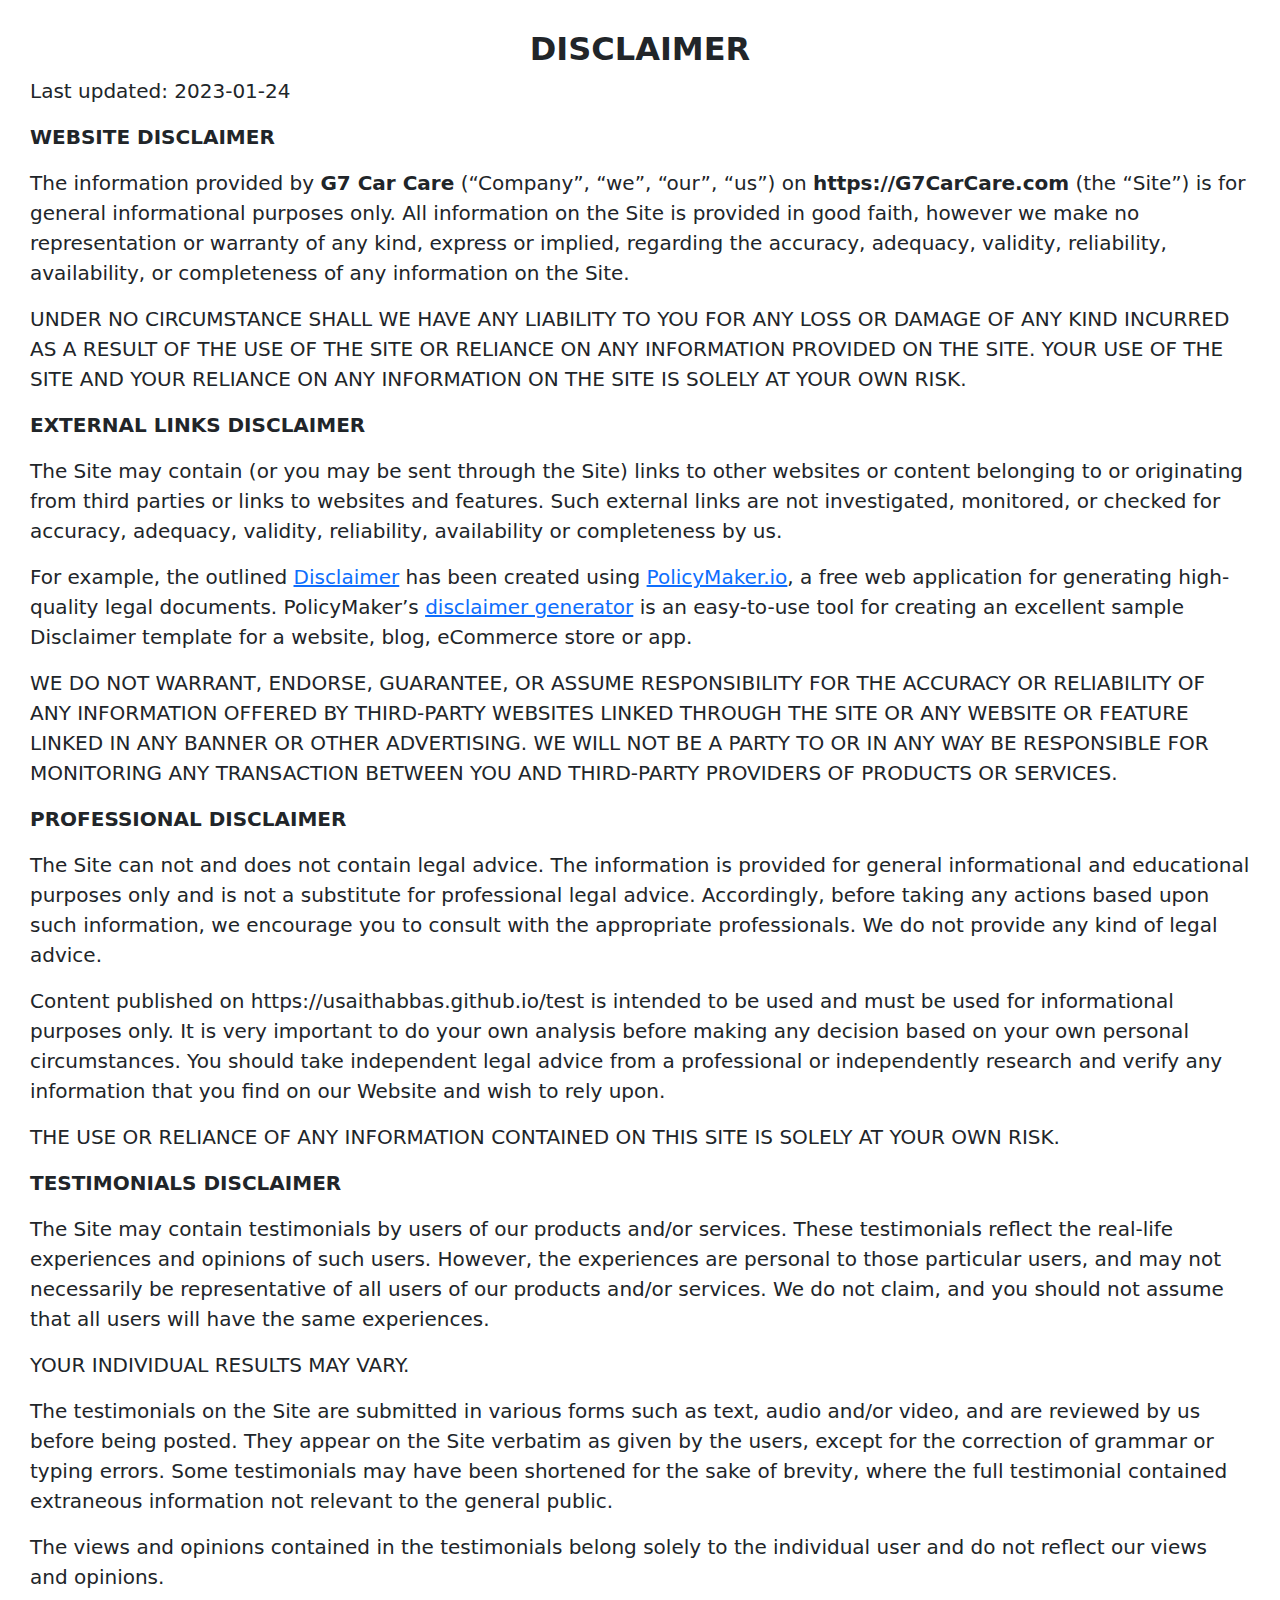
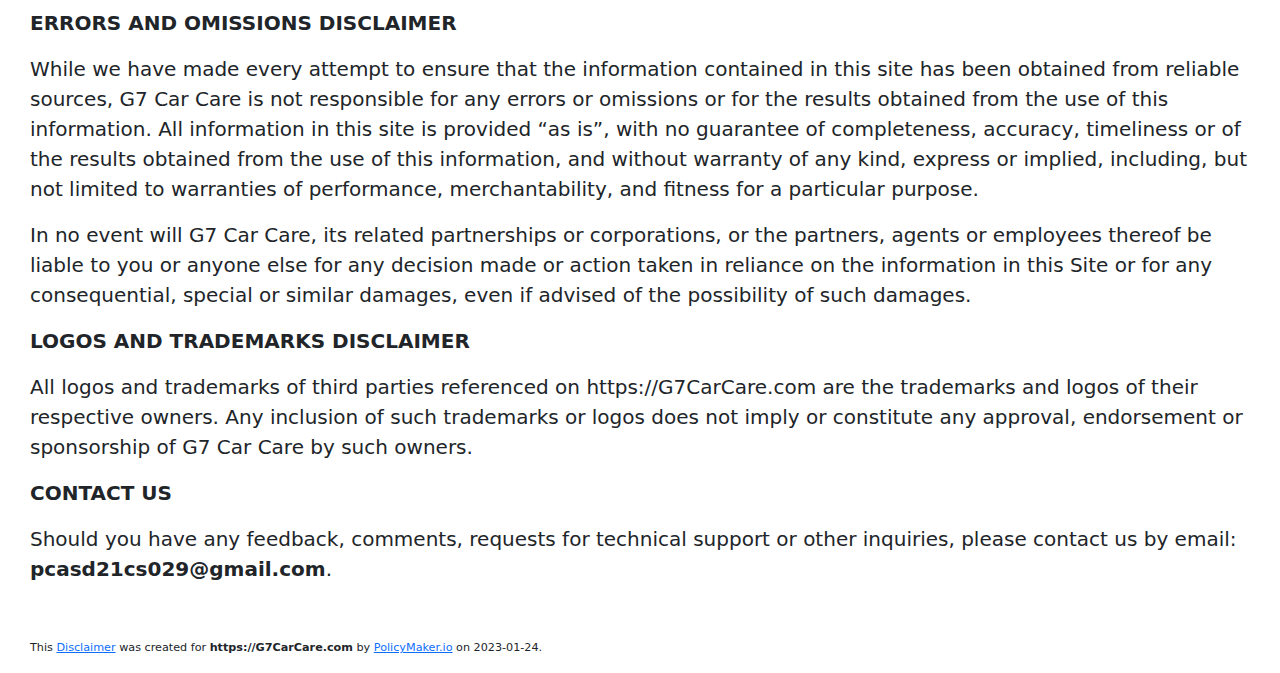
<file: Disclaimer.html>
<!DOCTYPE html>
<html lang="en" dir="ltr">
  <head>
    <meta charset="utf-8">
    <meta name="viewport" content="width=device-width, initial-scale=1.0">
    <title>Disclaimer</title>
    <link rel="icon" href="img/favicon.ico">
    <link rel="stylesheet" href="css/bootstrap.min.css">
    <style>
    body{
      padding-top: 30px;
      padding-left: 30px;
      padding-right: 30px;
    }
      p{
        font-size: 20px;
      }
    </style>
  </head>
  <body>

<h2 style="text-align: center;"><b>DISCLAIMER</b></h2>
<p>Last updated: 2023-01-24</p>
<p><b>WEBSITE DISCLAIMER</b></p>
<p>The information provided by <b>G7 Car Care</b> (“Company”, “we”, “our”, “us”) on <b>https://G7CarCare.com</b> (the “Site”) is for general informational purposes only. All information on the Site is provided in good faith, however we make no representation or warranty of any kind, express or implied, regarding the accuracy, adequacy, validity, reliability, availability, or completeness of any information on the Site.</p>
<p>UNDER NO CIRCUMSTANCE SHALL WE HAVE ANY LIABILITY TO YOU FOR ANY LOSS OR DAMAGE OF ANY KIND INCURRED AS A RESULT OF THE USE OF THE SITE OR RELIANCE ON ANY INFORMATION PROVIDED ON THE SITE. YOUR USE OF THE SITE AND YOUR RELIANCE ON ANY INFORMATION ON THE SITE IS SOLELY AT YOUR OWN RISK.</p>
<p><b>EXTERNAL LINKS DISCLAIMER</b></p>
<p>The Site may contain (or you may be sent through the Site) links to other websites or content belonging to or originating from third parties or links to websites and features. Such external links are not investigated, monitored, or checked for accuracy, adequacy, validity, reliability, availability or completeness by us.</p>
<p>For example, the outlined <a href="https://policymaker.io/disclaimer/">Disclaimer</a> has been created using <a href="https://policymaker.io/">PolicyMaker.io</a>, a free web application for generating high-quality legal documents. PolicyMaker’s <a href="https://policymaker.io/disclaimer/">disclaimer generator</a> is an easy-to-use tool for creating an excellent sample Disclaimer template for a website, blog, eCommerce store or app.</p>
<p>WE DO NOT WARRANT, ENDORSE, GUARANTEE, OR ASSUME RESPONSIBILITY FOR THE ACCURACY OR RELIABILITY OF ANY INFORMATION OFFERED BY THIRD-PARTY WEBSITES LINKED THROUGH THE SITE OR ANY WEBSITE OR FEATURE LINKED IN ANY BANNER OR OTHER ADVERTISING. WE WILL NOT BE A PARTY TO OR IN ANY WAY BE RESPONSIBLE FOR MONITORING ANY TRANSACTION BETWEEN YOU AND THIRD-PARTY PROVIDERS OF PRODUCTS OR SERVICES.</p>
<p><b>PROFESSIONAL DISCLAIMER</b></p><p>The Site can not and does not contain legal advice. The information is provided for general informational and educational purposes only and is not a substitute for professional legal advice. Accordingly, before taking any actions based upon such information, we encourage you to consult with the appropriate professionals. We do not provide any kind of legal advice.</p> <p>Content published on https://usaithabbas.github.io/test is intended to be used and must be used for informational purposes only. It is very important to do your own analysis before making any decision based on your own personal circumstances. You should take independent legal advice from a professional or independently research and verify any information that you find on our Website and wish to rely upon. </p><p>THE USE OR RELIANCE OF ANY INFORMATION CONTAINED ON THIS SITE IS SOLELY AT YOUR OWN RISK.</p>

<p><b>TESTIMONIALS DISCLAIMER</b></p><p>The Site may contain testimonials by users of our products and/or services. These testimonials reflect the real-life experiences and opinions of such users. However, the experiences are personal to those particular users, and may not necessarily be representative of all users of our products and/or services. We do not claim, and you should not assume that all users will have the same experiences.</p> <p>YOUR INDIVIDUAL RESULTS MAY VARY.</p> <p>The testimonials on the Site are submitted in various forms such as text, audio and/or video, and are reviewed by us before being posted. They appear on the Site verbatim as given by the users, except for the correction of grammar or typing errors. Some testimonials may have been shortened for the sake of brevity, where the full testimonial contained extraneous information not relevant to the general public.</p> <p>The views and opinions contained in the testimonials belong solely to the individual user and do not reflect our views and opinions.</p>
<p><b>ERRORS AND OMISSIONS DISCLAIMER</b></p>
<p>While we have made every attempt to ensure that the information contained in this site has been obtained from reliable sources, G7 Car Care is not responsible for any errors or omissions or for the results obtained from the use of this information. All information in this site is provided “as is”, with no guarantee of completeness, accuracy, timeliness or of the results obtained from the use of this information, and without warranty of any kind, express or implied, including, but not limited to warranties of performance, merchantability, and fitness for a particular purpose.</p> <p>In no event will G7 Car Care, its related partnerships or corporations, or the partners, agents or employees thereof be liable to you or anyone else for any decision made or action taken in reliance on the information in this Site or for any consequential, special or similar damages, even if advised of the possibility of such damages.</p>

<p><b>LOGOS AND TRADEMARKS DISCLAIMER</b></p>
<p>All logos and trademarks of third parties referenced on https://G7CarCare.com are the trademarks and logos of their respective owners. Any inclusion of such trademarks or logos does not imply or constitute any approval, endorsement or sponsorship of G7 Car Care by such owners.</p>
<p><b>CONTACT US</b></p>
<p>Should you have any feedback, comments, requests for technical support or other inquiries, please contact us by email: <b>pcasd21cs029@gmail.com</b>.</p>
<p style="margin-top: 5em; font-size: 0.7em;">This <a href="https://policymaker.io/disclaimer/">Disclaimer</a> was created for <b>https://G7CarCare.com</b> by <a href="https://policymaker.io">PolicyMaker.io</a> on 2023-01-24.</p>

  </body>
</html>
</file>
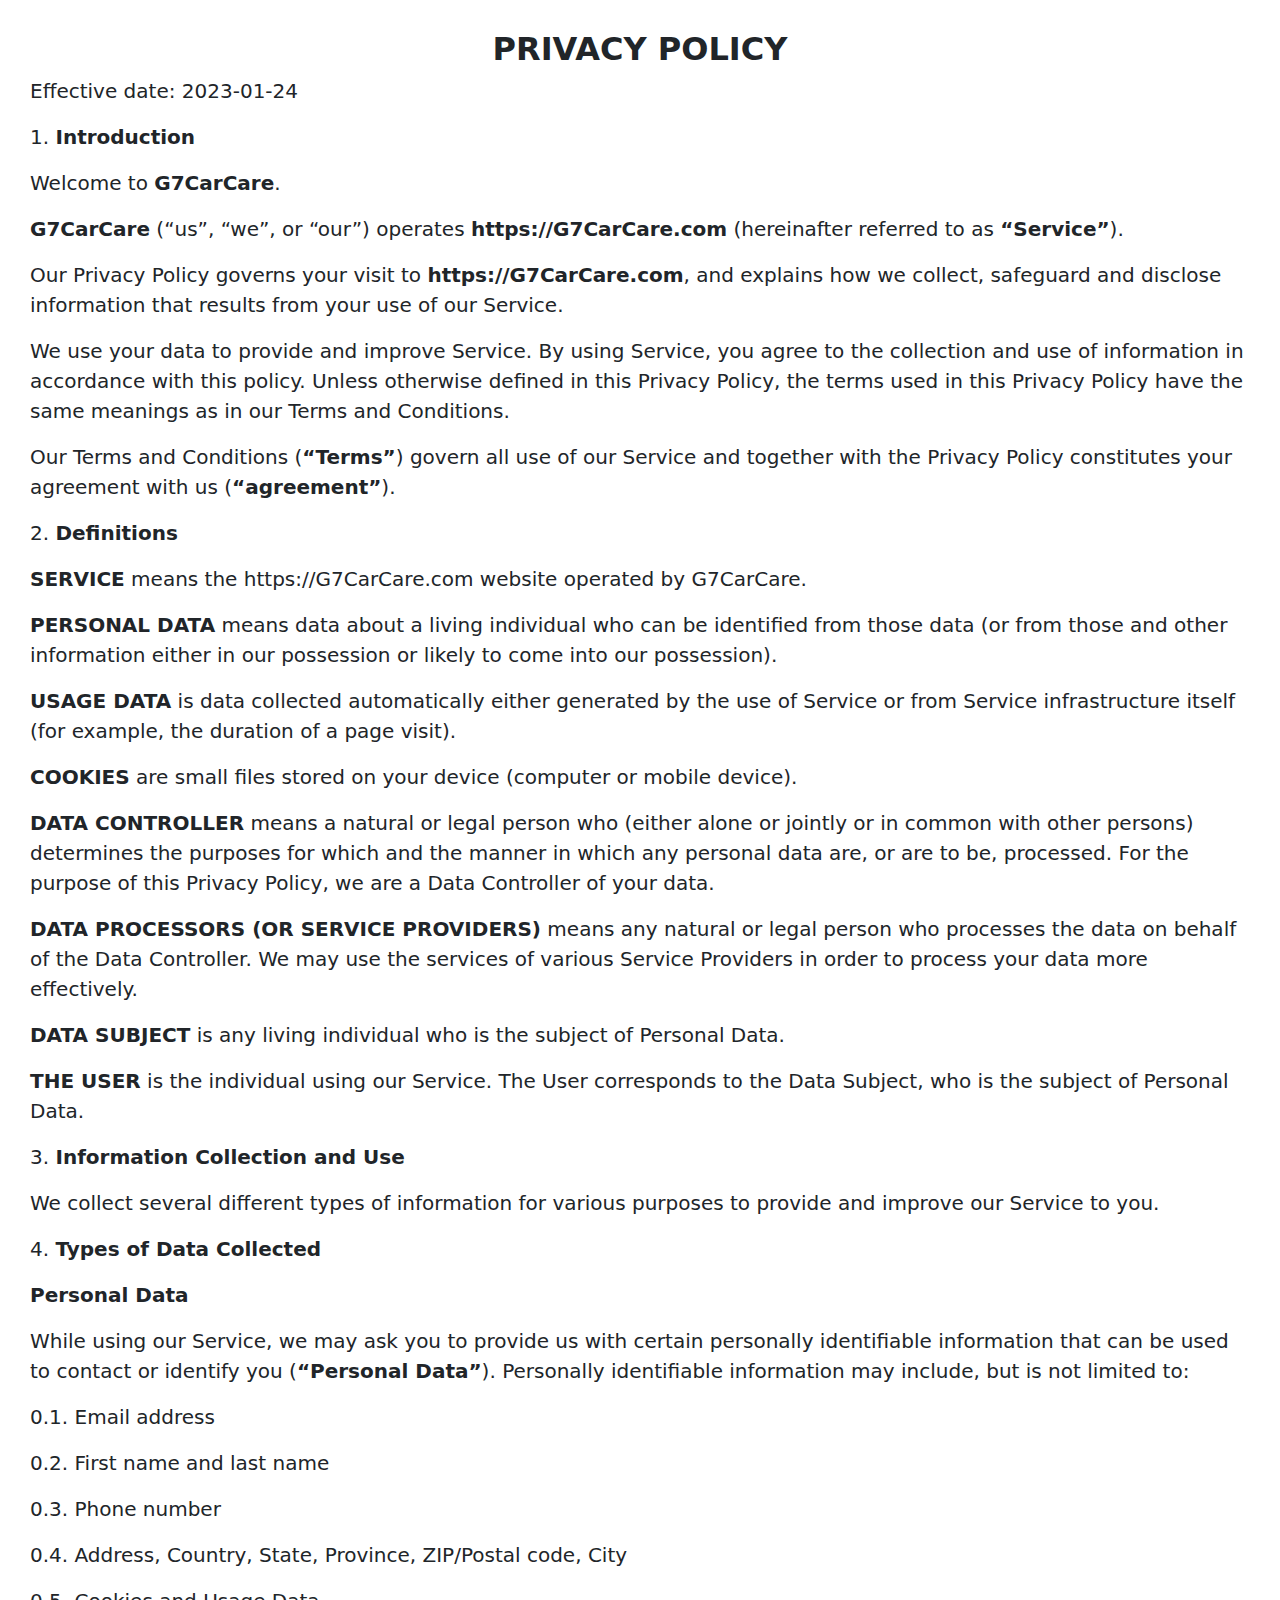
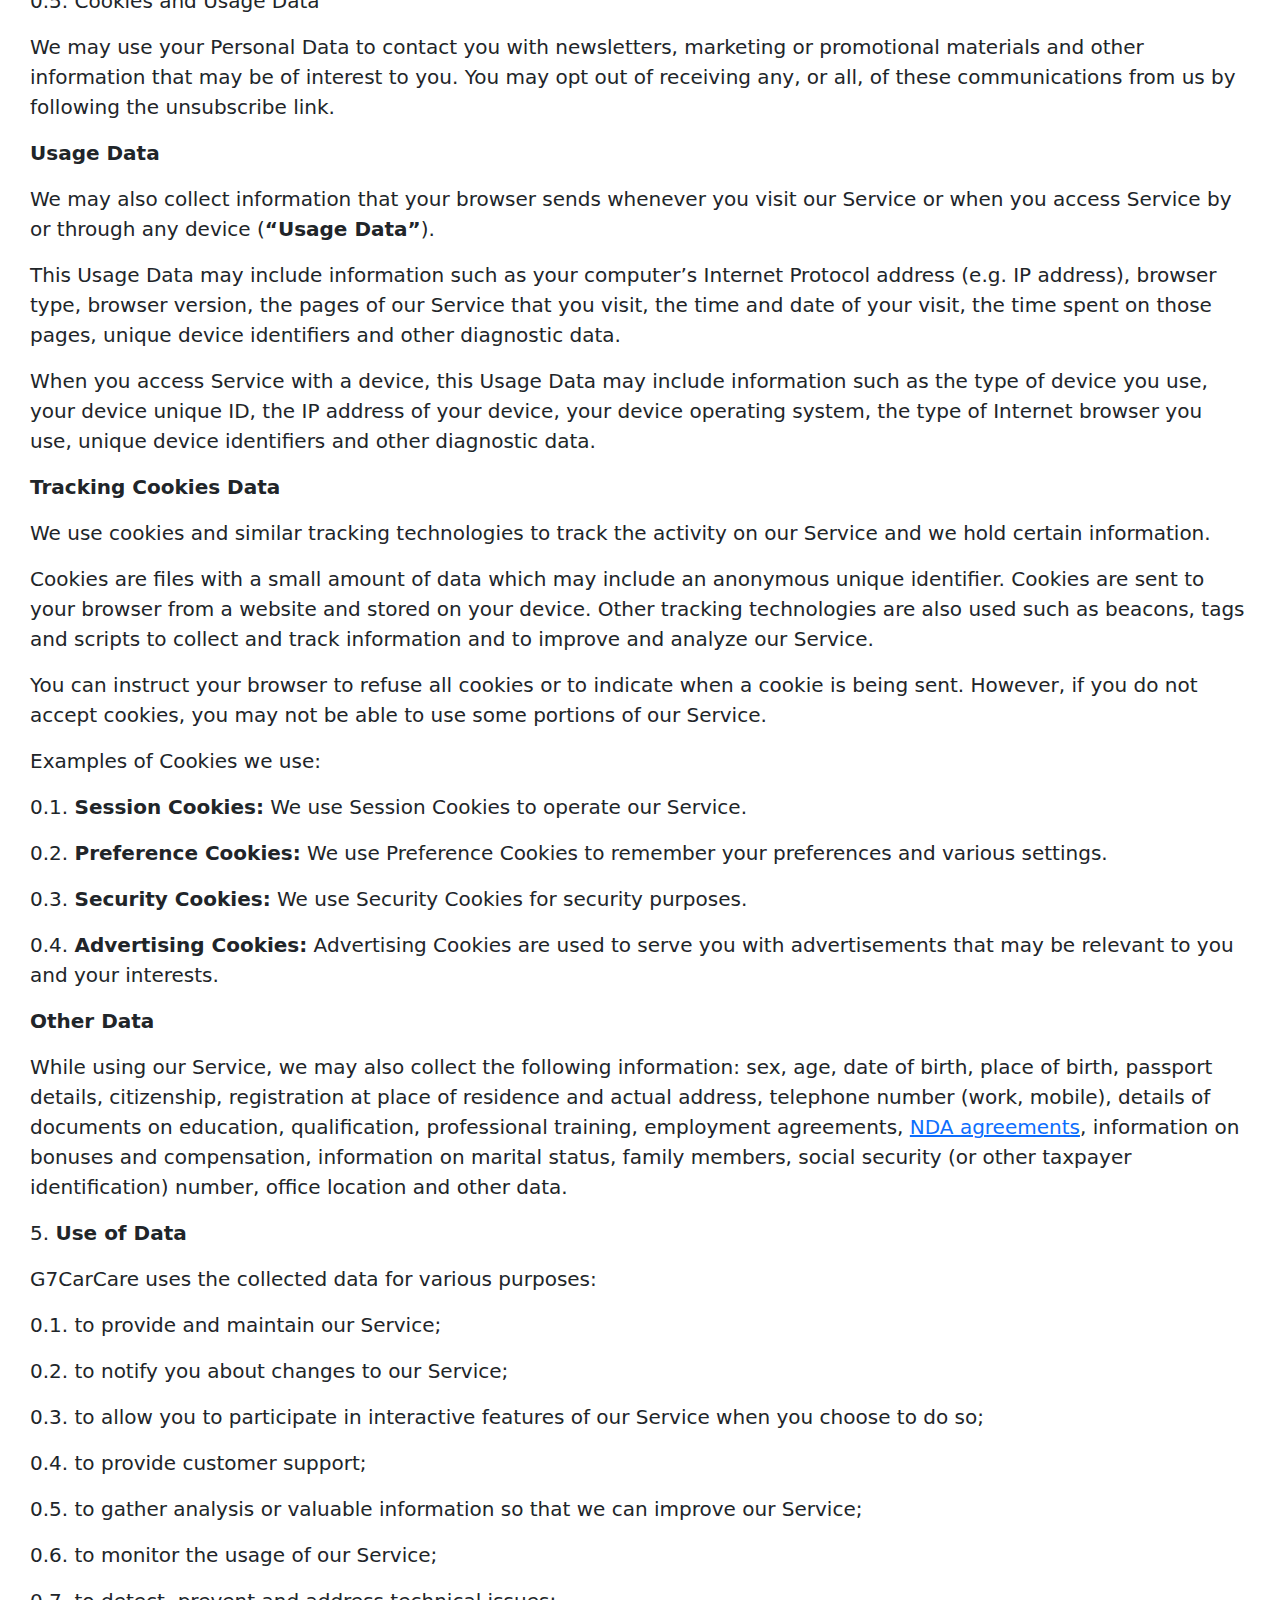
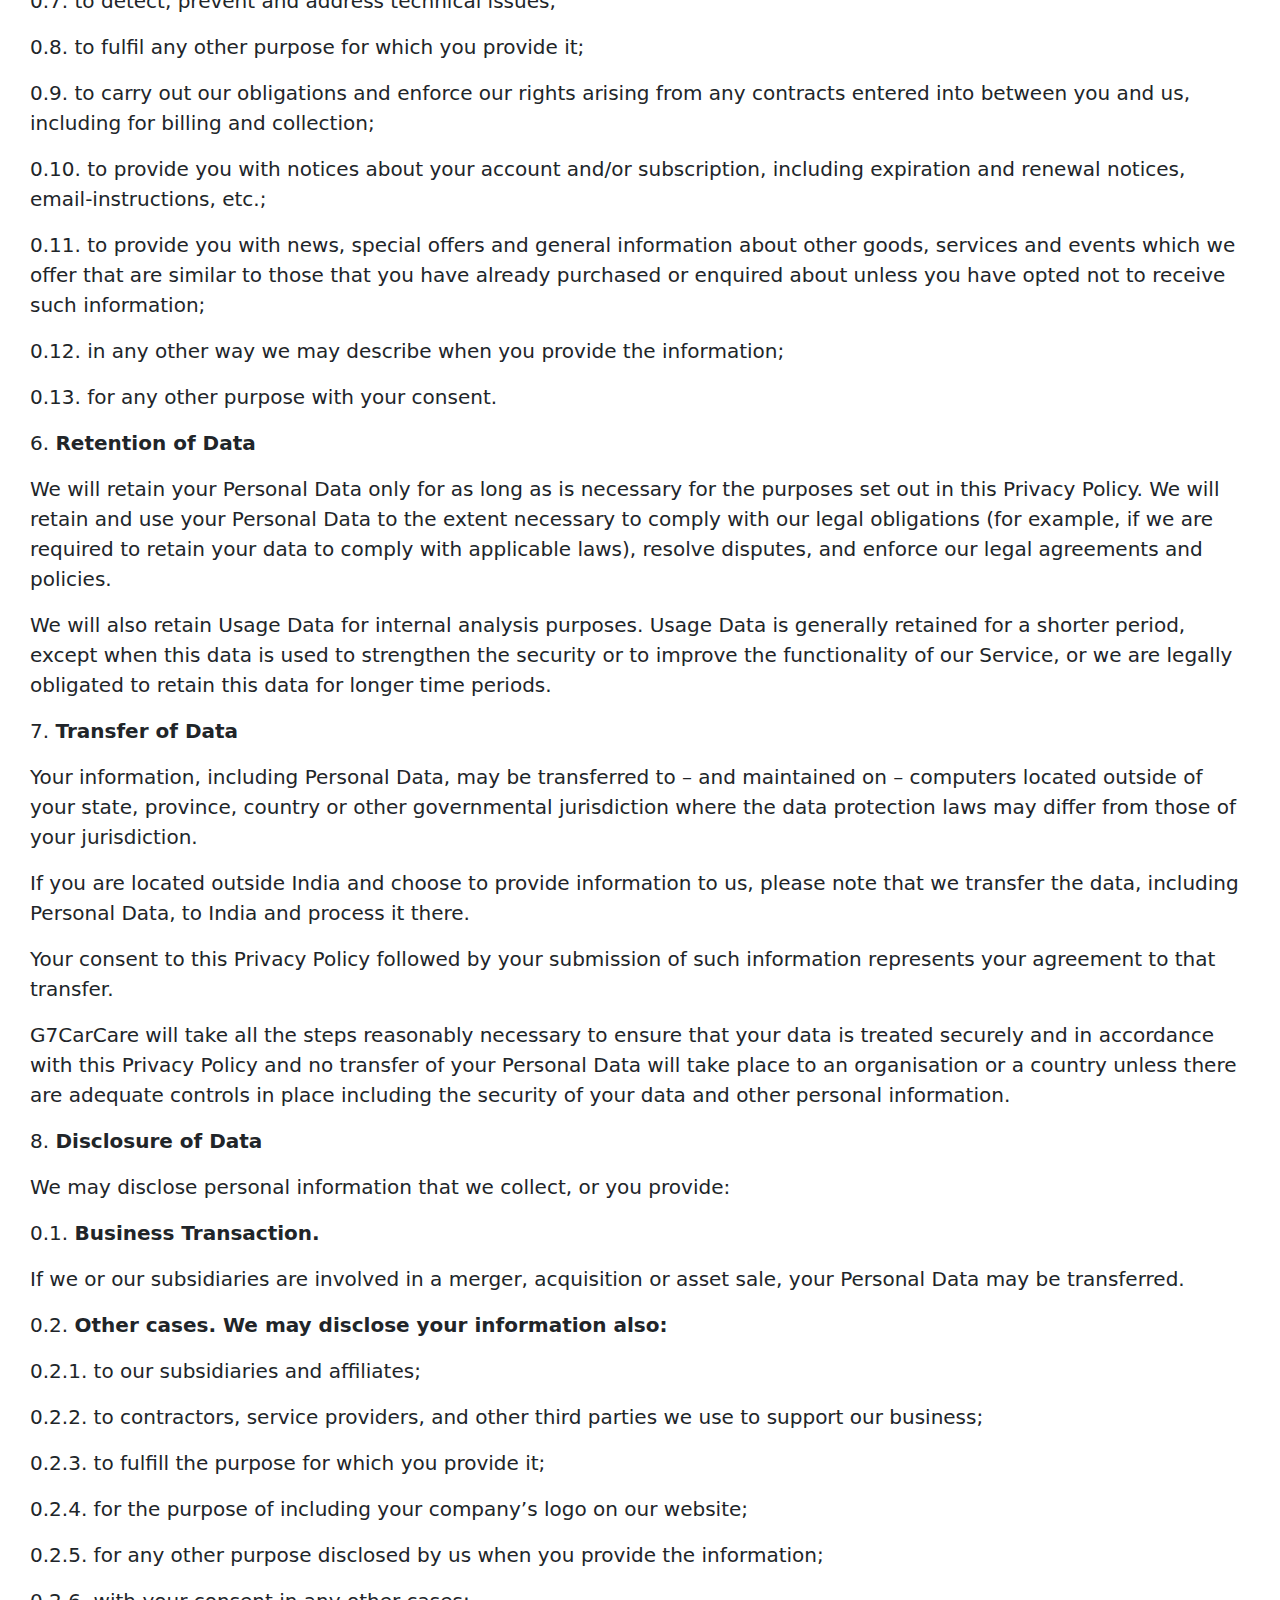
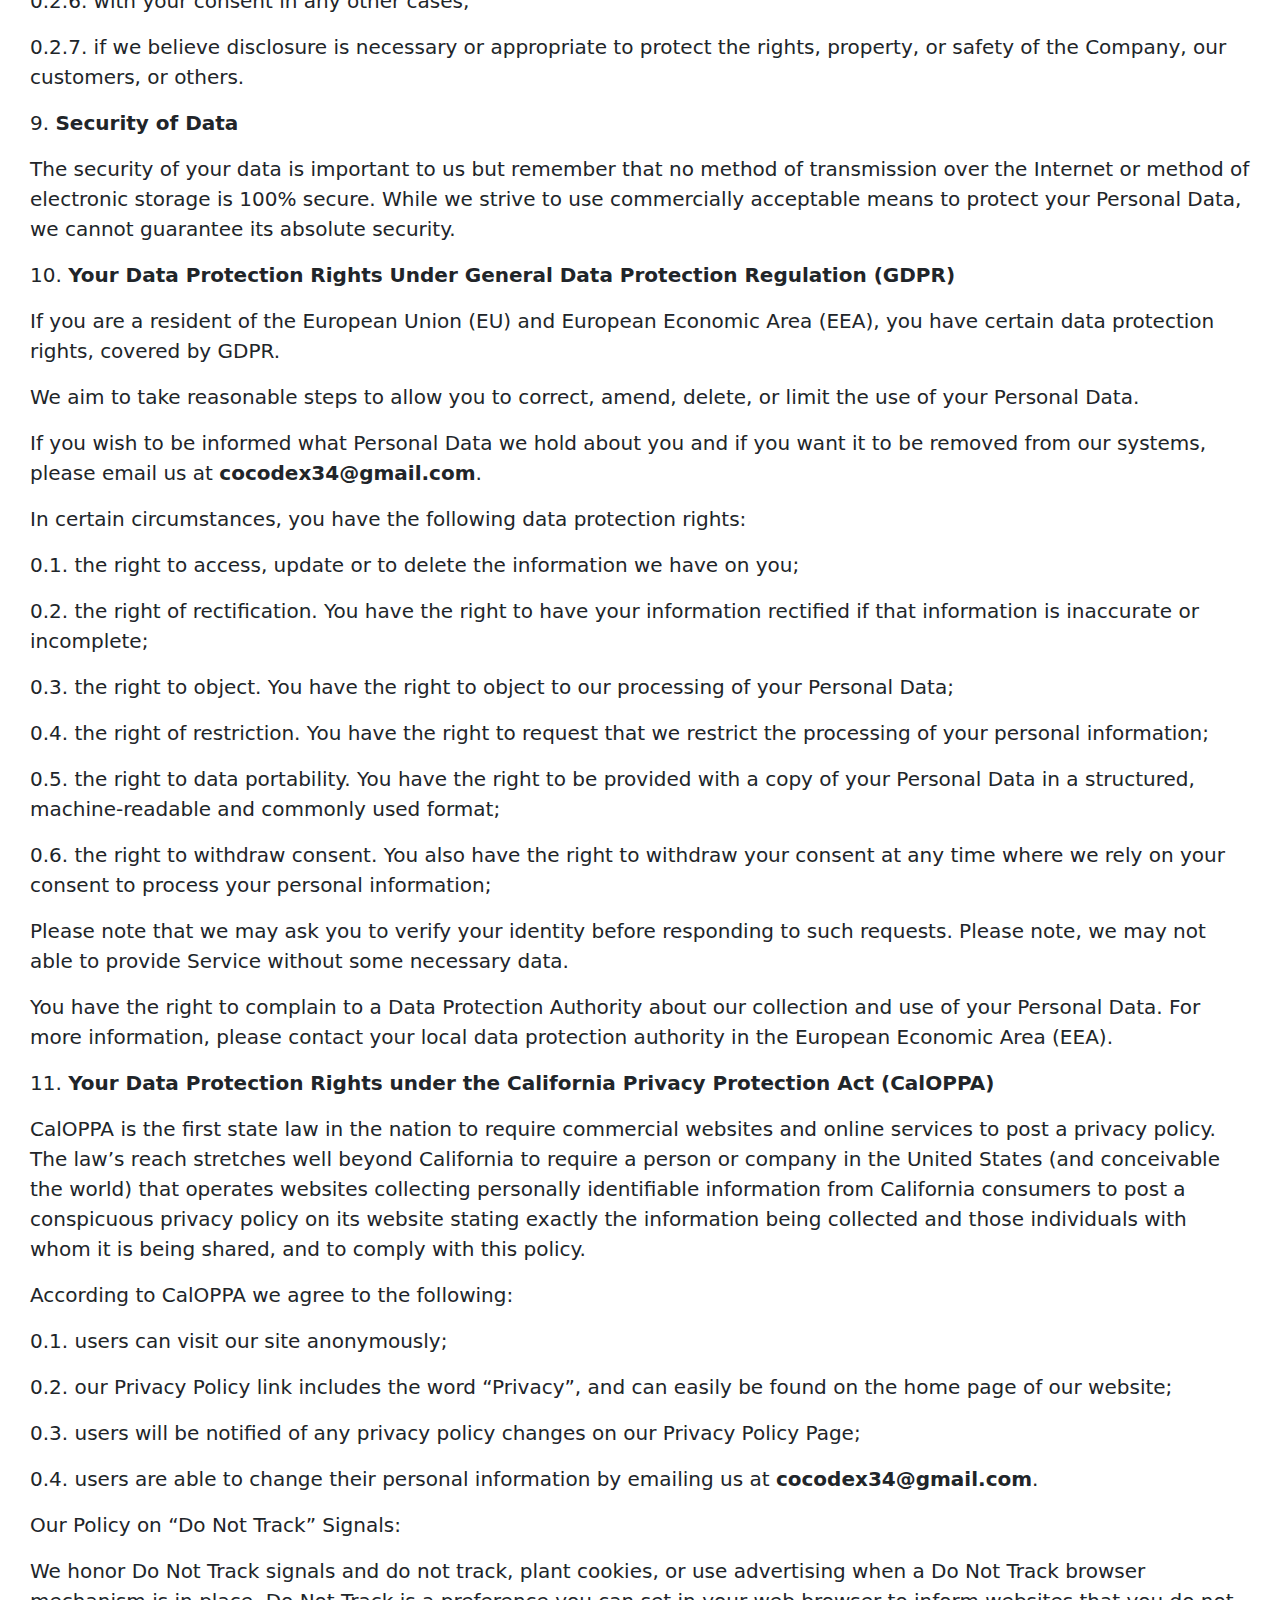
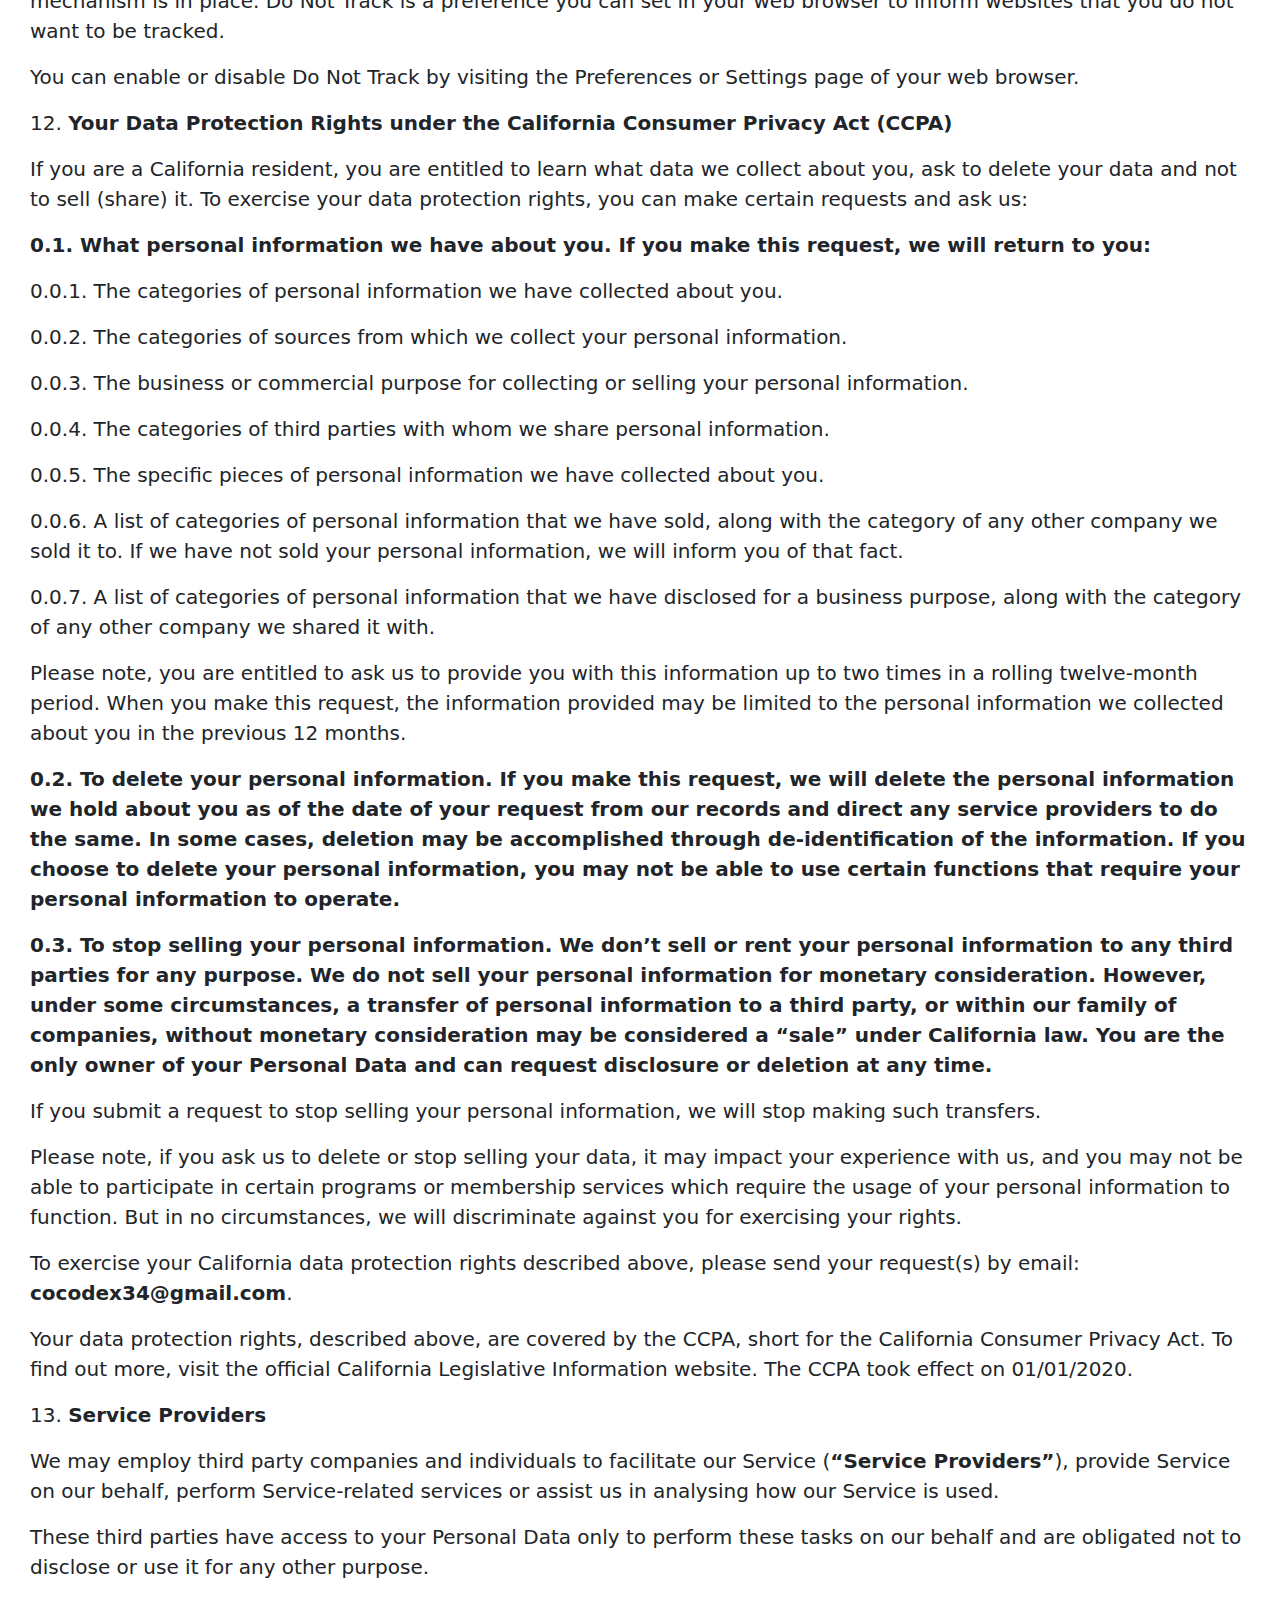
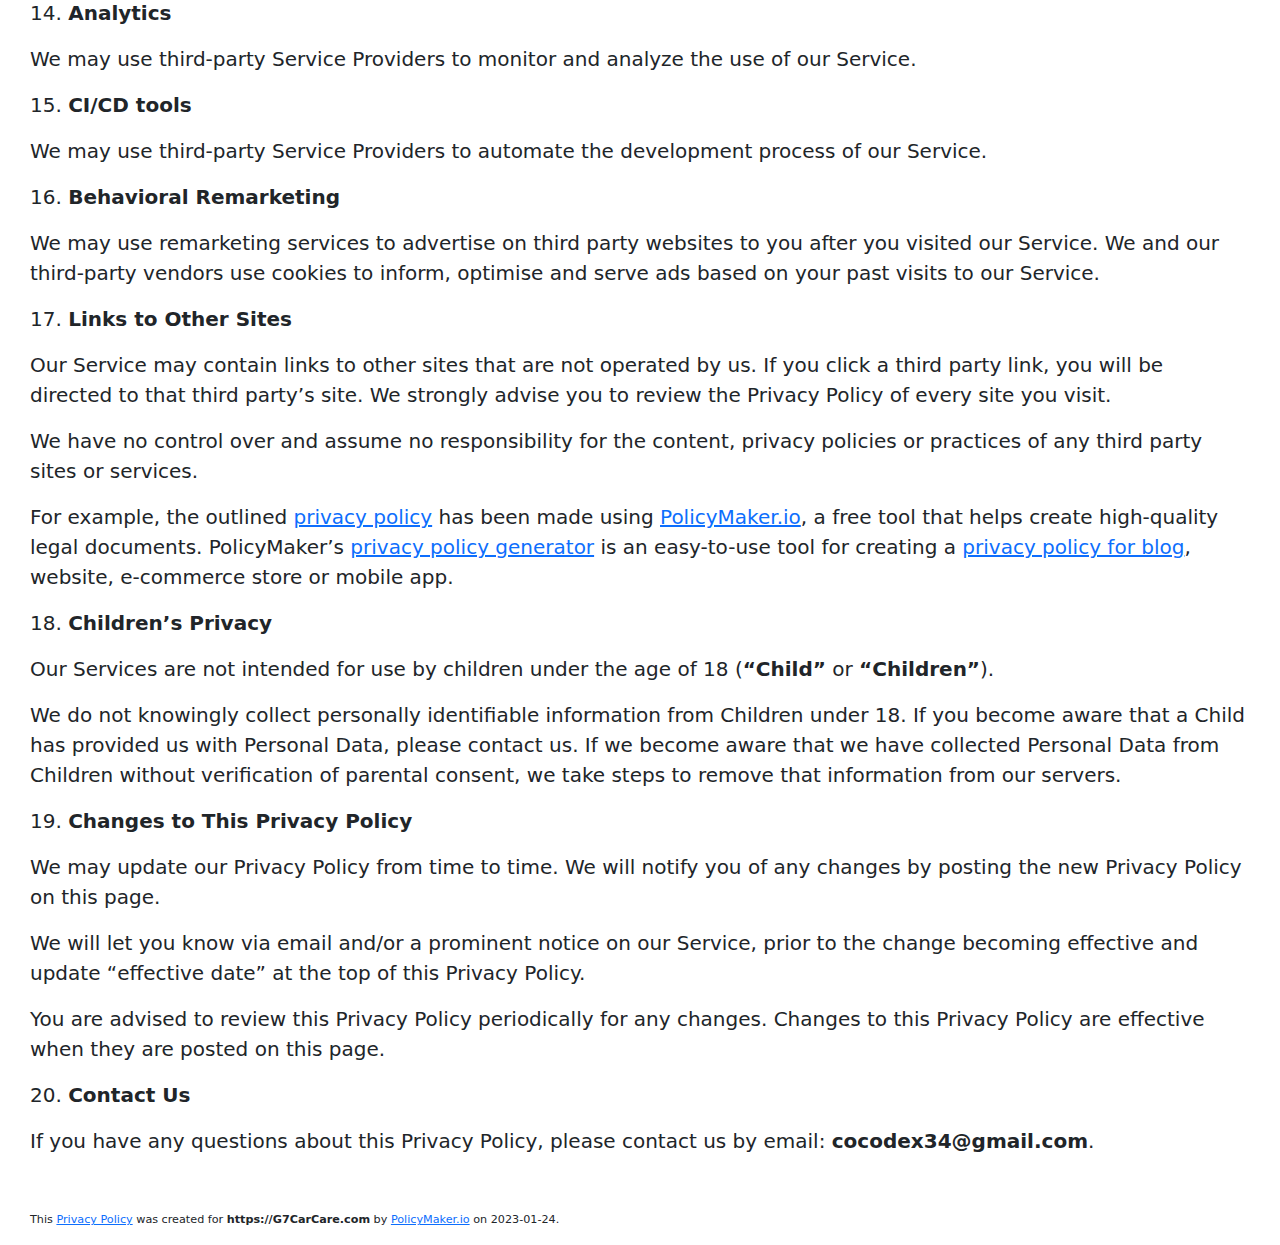
<file: privacy-policy.html>
<!DOCTYPE html>
<html lang="en" dir="ltr">
  <head>
    <meta charset="utf-8">
    <meta name="viewport" content="width=device-width, initial-scale=1.0">
    <title>Privacy Policy</title>
    <link rel="icon" href="img/favicon.ico">
    <link rel="stylesheet" href="css/bootstrap.min.css">
    <style>
      body{
        padding-top: 30px;
        padding-left: 30px;
        padding-right: 30px;
      }
      p{
        font-size: 20px;
      }
    </style>
  </head>
  <body>

<h2 style="text-align: center;"><b>PRIVACY POLICY</b></h2>
<p>Effective date: 2023-01-24</p>
<p>1. <b>Introduction</b></p>
<p>Welcome to <b> G7CarCare</b>.</p>
<p><b>G7CarCare</b> (“us”, “we”, or “our”) operates <b>https://G7CarCare.com</b> (hereinafter referred to as <b>“Service”</b>).</p>
<p>Our Privacy Policy governs your visit to <b>https://G7CarCare.com</b>, and explains how we collect, safeguard and disclose information that results from your use of our Service.</p>
<p>We use your data to provide and improve Service. By using Service, you agree to the collection and use of information in accordance with this policy. Unless otherwise defined in this Privacy Policy, the terms used in this Privacy Policy have the same meanings as in our Terms and Conditions.</p>
<p>Our Terms and Conditions (<b>“Terms”</b>) govern all use of our Service and together with the Privacy Policy constitutes your agreement with us (<b>“agreement”</b>).</p>
<p>2. <b>Definitions</b></p>
<p><b>SERVICE</b> means the https://G7CarCare.com website operated by G7CarCare.</p>
<p><b>PERSONAL DATA</b> means data about a living individual who can be identified from those data (or from those and other information either in our possession or likely to come into our possession).</p>
<p><b>USAGE DATA</b> is data collected automatically either generated by the use of Service or from Service infrastructure itself (for example, the duration of a page visit).</p>
<p><b>COOKIES</b> are small files stored on your device (computer or mobile device).</p>
<p><b>DATA CONTROLLER</b> means a natural or legal person who (either alone or jointly or in common with other persons) determines the purposes for which and the manner in which any personal data are, or are to be, processed. For the purpose of this Privacy Policy, we are a Data Controller of your data.</p>
<p><b>DATA PROCESSORS (OR SERVICE PROVIDERS)</b> means any natural or legal person who processes the data on behalf of the Data Controller. We may use the services of various Service Providers in order to process your data more effectively.</p> <p><b>DATA SUBJECT</b> is any living individual who is the subject of Personal Data.</p>
<p><b>THE USER</b> is the individual using our Service. The User corresponds to the Data Subject, who is the subject of Personal Data.</p>
<p>3. <b>Information Collection and Use</b></p>
<p>We collect several different types of information for various purposes to provide and improve our Service to you.</p>
<p>4. <b>Types of Data Collected</b></p>
<p><b>Personal Data</b></p>
<p>While using our Service, we may ask you to provide us with certain personally identifiable information that can be used to contact or identify you (<b>“Personal Data”</b>). Personally identifiable information may include, but is not limited to:</p>
<p>0.1. Email address</p>
<p>0.2. First name and last name</p>
<p>0.3. Phone number</p>
<p>0.4. Address, Country, State, Province, ZIP/Postal code, City</p>
<p>0.5. Cookies and Usage Data</p>
<p>We may use your Personal Data to contact you with newsletters, marketing or promotional materials and other information that may be of interest to you. You may opt out of receiving any, or all, of these communications from us by following the unsubscribe link.</p>
<p><b>Usage Data</b></p>
<p>We may also collect information that your browser sends whenever you visit our Service or when you access Service by or through any device (<b>“Usage Data”</b>).</p>
<p>This Usage Data may include information such as your computer’s Internet Protocol address (e.g. IP address), browser type, browser version, the pages of our Service that you visit, the time and date of your visit, the time spent on those pages, unique device identifiers and other diagnostic data.</p>
<p>When you access Service with a device, this Usage Data may include information such as the type of device you use, your device unique ID, the IP address of your device, your device operating system, the type of Internet browser you use, unique device identifiers and other diagnostic data.</p>

<p><b>Tracking Cookies Data</b></p>
<p>We use cookies and similar tracking technologies to track the activity on our Service and we hold certain information.</p>
<p>Cookies are files with a small amount of data which may include an anonymous unique identifier. Cookies are sent to your browser from a website and stored on your device. Other tracking technologies are also used such as beacons, tags and scripts to collect and track information and to improve and analyze our Service.</p>
<p>You can instruct your browser to refuse all cookies or to indicate when a cookie is being sent. However, if you do not accept cookies, you may not be able to use some portions of our Service.</p>
<p>Examples of Cookies we use:</p>
<p>0.1. <b>Session Cookies:</b> We use Session Cookies to operate our Service.</p>
<p>0.2. <b>Preference Cookies:</b> We use Preference Cookies to remember your preferences and various settings.</p>
<p>0.3. <b>Security Cookies:</b> We use Security Cookies for security purposes.</p>
<p>0.4. <b>Advertising Cookies:</b> Advertising Cookies are used to serve you with advertisements that may be relevant to you and your interests.</p>
<p><b>Other Data</b></p>
<p>While using our Service, we may also collect the following information: sex, age, date of birth, place of birth, passport details, citizenship, registration at place of residence and actual address, telephone number (work, mobile), details of documents on education, qualification, professional training, employment agreements, <a href="https://policymaker.io/non-disclosure-agreement/">NDA agreements</a>, information on bonuses and compensation, information on marital status, family members, social security (or other taxpayer identification) number, office location and other data.</p>
<p>5. <b>Use of Data</b></p>
<p>G7CarCare uses the collected data for various purposes:</p>
<p>0.1. to provide and maintain our Service;</p>
<p>0.2. to notify you about changes to our Service;</p>
<p>0.3. to allow you to participate in interactive features of our Service when you choose to do so;</p>
<p>0.4. to provide customer support;</p>
<p>0.5. to gather analysis or valuable information so that we can improve our Service;</p>
<p>0.6. to monitor the usage of our Service;</p>
<p>0.7. to detect, prevent and address technical issues;</p>
<p>0.8. to fulfil any other purpose for which you provide it;</p>
<p>0.9. to carry out our obligations and enforce our rights arising from any contracts entered into between you and us, including for billing and collection;</p>
<p>0.10. to provide you with notices about your account and/or subscription, including expiration and renewal notices, email-instructions, etc.;</p>
<p>0.11. to provide you with news, special offers and general information about other goods, services and events which we offer that are similar to those that you have already purchased or enquired about unless you have opted not to receive such information;</p>
<p>0.12. in any other way we may describe when you provide the information;</p>
<p>0.13. for any other purpose with your consent.</p>
<p>6. <b>Retention of Data</b></p>
<p>We will retain your Personal Data only for as long as is necessary for the purposes set out in this Privacy Policy. We will retain and use your Personal Data to the extent necessary to comply with our legal obligations (for example, if we are required to retain your data to comply with applicable laws), resolve disputes, and enforce our legal agreements and policies.</p>
<p>We will also retain Usage Data for internal analysis purposes. Usage Data is generally retained for a shorter period, except when this data is used to strengthen the security or to improve the functionality of our Service, or we are legally obligated to retain this data for longer time periods.</p>
<p>7. <b>Transfer of Data</b></p>
<p>Your information, including Personal Data, may be transferred to – and maintained on – computers located outside of your state, province, country or other governmental jurisdiction where the data protection laws may differ from those of your jurisdiction.</p>
<p>If you are located outside India and choose to provide information to us, please note that we transfer the data, including Personal Data, to India and process it there.</p>
<p>Your consent to this Privacy Policy followed by your submission of such information represents your agreement to that transfer.</p>
<p>G7CarCare will take all the steps reasonably necessary to ensure that your data is treated securely and in accordance with this Privacy Policy and no transfer of your Personal Data will take place to an organisation or a country unless there are adequate controls in place including the security of your data and other personal information.</p>
<p>8. <b>Disclosure of Data</b></p>
<p>We may disclose personal information that we collect, or you provide:</p>
<p>0.1. <b>Business Transaction.</b></p><p>If we or our subsidiaries are involved in a merger, acquisition or asset sale, your Personal Data may be transferred.</p><p>0.2. <b>Other cases. We may disclose your information also:</b></p><p>0.2.1. to our subsidiaries and affiliates;</p><p>0.2.2. to contractors, service providers, and other third parties we use to support our business;</p><p>0.2.3. to fulfill the purpose for which you provide it;</p><p>0.2.4. for the purpose of including your company’s logo on our website;</p><p>0.2.5. for any other purpose disclosed by us when you provide the information;</p><p>0.2.6. with your consent in any other cases;</p><p>0.2.7. if we believe disclosure is necessary or appropriate to protect the rights, property, or safety of the Company, our customers, or others.</p>
<p>9. <b>Security of Data</b></p>
<p>The security of your data is important to us but remember that no method of transmission over the Internet or method of electronic storage is 100% secure. While we strive to use commercially acceptable means to protect your Personal Data, we cannot guarantee its absolute security.</p>
<p>10. <b>Your Data Protection Rights Under General Data Protection Regulation (GDPR)
</b></p>
<p>If you are a resident of the European Union (EU) and European Economic Area (EEA), you have certain data protection rights, covered by GDPR.</p>
<p>We aim to take reasonable steps to allow you to correct, amend, delete, or limit the use of your Personal Data.</p>
<p> If you wish to be informed what Personal Data we hold about you and if you want it to be removed from our systems, please email us at <b>cocodex34@gmail.com</b>.</p>
<p>In certain circumstances, you have the following data protection rights:</p>
<p>0.1. the right to access, update or to delete the information we have on you;</p>
<p>0.2. the right of rectification. You have the right to have your information rectified if that information is inaccurate or incomplete;</p>
<p>0.3. the right to object. You have the right to object to our processing of your Personal Data;</p>
<p>0.4. the right of restriction. You have the right to request that we restrict the processing of your personal information;</p>
<p>0.5. the right to data portability. You have the right to be provided with a copy of your Personal Data in a structured, machine-readable and commonly used format;</p>
<p>0.6. the right to withdraw consent. You also have the right to withdraw your consent at any time where we rely on your consent to process your personal information;</p>
<p>Please note that we may ask you to verify your identity before responding to such requests. Please note, we may not able to provide Service without some necessary data.</p>
<p>You have the right to complain to a Data Protection Authority about our collection and use of your Personal Data. For more information, please contact your local data protection authority in the European Economic Area (EEA).</p>
<p>11. <b>Your Data Protection Rights under the California Privacy Protection Act (CalOPPA)</b></p>
<p>CalOPPA is the first state law in the nation to require commercial websites and online services to post a privacy policy. The law’s reach stretches well beyond California to require a person or company in the United States (and conceivable the world) that operates websites collecting personally identifiable information from California consumers to post a conspicuous privacy policy on its website stating exactly the information being collected and those individuals with whom it is being shared, and to comply with this policy.</p>
<p>According to CalOPPA we agree to the following:</p>
<p>0.1. users can visit our site anonymously;</p>
<p>0.2. our Privacy Policy link includes the word “Privacy”, and can easily be found on the home page of our website;</p>
<p>0.3. users will be notified of any privacy policy changes on our Privacy Policy Page;</p>
<p>0.4. users are able to change their personal information by emailing us at <b>cocodex34@gmail.com</b>.</p>
<p>Our Policy on “Do Not Track” Signals:</p>
<p>We honor Do Not Track signals and do not track, plant cookies, or use advertising when a Do Not Track browser mechanism is in place. Do Not Track is a preference you can set in your web browser to inform websites that you do not want to be tracked.</p>
<p>You can enable or disable Do Not Track by visiting the Preferences or Settings page of your web browser.</p>
<p>12. <b>Your Data Protection Rights under the California Consumer Privacy Act (CCPA)</b></p>
<p>If you are a California resident, you are entitled to learn what data we collect about you, ask to delete your data and not to sell (share) it. To exercise your data protection rights, you can make certain requests and ask us:</p>
<p><b>0.1. What personal information we have about you. If you make this request, we will return to you:</b></p>
<p>0.0.1. The categories of personal information we have collected about you.</p>
<p>0.0.2. The categories of sources from which we collect your personal information.</p>
<p>0.0.3. The business or commercial purpose for collecting or selling your personal information.</p>
<p>0.0.4. The categories of third parties with whom we share personal information.</p>
<p>0.0.5. The specific pieces of personal information we have collected about you.</p>
<p>0.0.6. A list of categories of personal information that we have sold, along with the category of any other company we sold it to. If we have not sold your personal information, we will inform you of that fact.</p>
<p>0.0.7. A list of categories of personal information that we have disclosed for a business purpose, along with the category of any other company we shared it with.</p>
<p>Please note, you are entitled to ask us to provide you with this information up to two times in a rolling twelve-month period. When you make this request, the information provided may be limited to the personal information we collected about you in the previous 12 months.</p>
<p><b>0.2. To delete your personal information. If you make this request, we will delete the personal information we hold about you as of the date of your request from our records and direct any service providers to do the same. In some cases, deletion may be accomplished through de-identification of the information. If you choose to delete your personal information, you may not be able to use certain functions that require your personal information to operate.</b></p>
<p><b>0.3. To stop selling your personal information. We don’t sell or rent your personal information to any third parties for any purpose. We do not sell your personal information for monetary consideration. However, under some circumstances, a transfer of personal information to a third party, or within our family of companies, without monetary consideration may be considered a “sale” under California law. You are the only owner of your Personal Data and can request disclosure or deletion at any time.</b></p>
<p>If you submit a request to stop selling your personal information, we will stop making such transfers.</p>
<p>Please note, if you ask us to delete or stop selling your data, it may impact your experience with us, and you may not be able to participate in certain programs or membership services which require the usage of your personal information to function. But in no circumstances, we will discriminate against you for exercising your rights.</p>
<p>To exercise your California data protection rights described above, please send your request(s) by email: <b>cocodex34@gmail.com</b>.</p>
<p>Your data protection rights, described above, are covered by the CCPA, short for the California Consumer Privacy Act. To find out more, visit the official California Legislative Information website. The CCPA took effect on 01/01/2020.</p>
<p>13. <b>Service Providers</b></p>
<p>We may employ third party companies and individuals to facilitate our Service (<b>“Service Providers”</b>), provide Service on our behalf, perform Service-related services or assist us in analysing how our Service is used.</p>
<p>These third parties have access to your Personal Data only to perform these tasks on our behalf and are obligated not to disclose or use it for any other purpose.</p>
<p>14. <b>Analytics</b></p>
<p>We may use third-party Service Providers to monitor and analyze the use of our Service.</p>
<p>15. <b>CI/CD tools</b></p>
<p>We may use third-party Service Providers to automate the development process of our Service.</p>

<p>16. <b>Behavioral Remarketing</b></p>
<p>We may use remarketing services to advertise on third party websites to you after you visited our Service. We and our third-party vendors use cookies to inform, optimise and serve ads based on your past visits to our Service.</p>

<p>17. <b>Links to Other Sites</b></p>
<p>Our Service may contain links to other sites that are not operated by us. If you click a third party link, you will be directed to that third party’s site. We strongly advise you to review the Privacy Policy of every site you visit.</p>
<p>We have no control over and assume no responsibility for the content, privacy policies or practices of any third party sites or services.</p>
<p>For example, the outlined <a href="https://policymaker.io/privacy-policy/">privacy policy</a> has been made using <a href="https://policymaker.io/">PolicyMaker.io</a>, a free tool that helps create high-quality legal documents. PolicyMaker’s <a href="https://policymaker.io/privacy-policy/">privacy policy generator</a> is an easy-to-use tool for creating a <a href="https://policymaker.io/blog-privacy-policy/">privacy policy for blog</a>, website, e-commerce store or mobile app.</p>
<p>18. <b><b>Children’s Privacy</b></b></p>
<p>Our Services are not intended for use by children under the age of 18 (<b>“Child”</b> or <b>“Children”</b>).</p>
<p>We do not knowingly collect personally identifiable information from Children under 18. If you become aware that a Child has provided us with Personal Data, please contact us. If we become aware that we have collected Personal Data from Children without verification of parental consent, we take steps to remove that information from our servers.</p>
<p>19. <b>Changes to This Privacy Policy</b></p>
<p>We may update our Privacy Policy from time to time. We will notify you of any changes by posting the new Privacy Policy on this page.</p>
<p>We will let you know via email and/or a prominent notice on our Service, prior to the change becoming effective and update “effective date” at the top of this Privacy Policy.</p>
<p>You are advised to review this Privacy Policy periodically for any changes. Changes to this Privacy Policy are effective when they are posted on this page.</p>
<p>20. <b>Contact Us</b></p>
<p>If you have any questions about this Privacy Policy, please contact us by email: <b>cocodex34@gmail.com</b>.</p>
<p style="margin-top: 5em; font-size: 0.7em;">This <a href="https://policymaker.io/privacy-policy/">Privacy Policy</a> was created for <b>https://G7CarCare.com</b> by <a href="https://policymaker.io">PolicyMaker.io</a> on 2023-01-24.</p>

  </body>
</html>
</file>
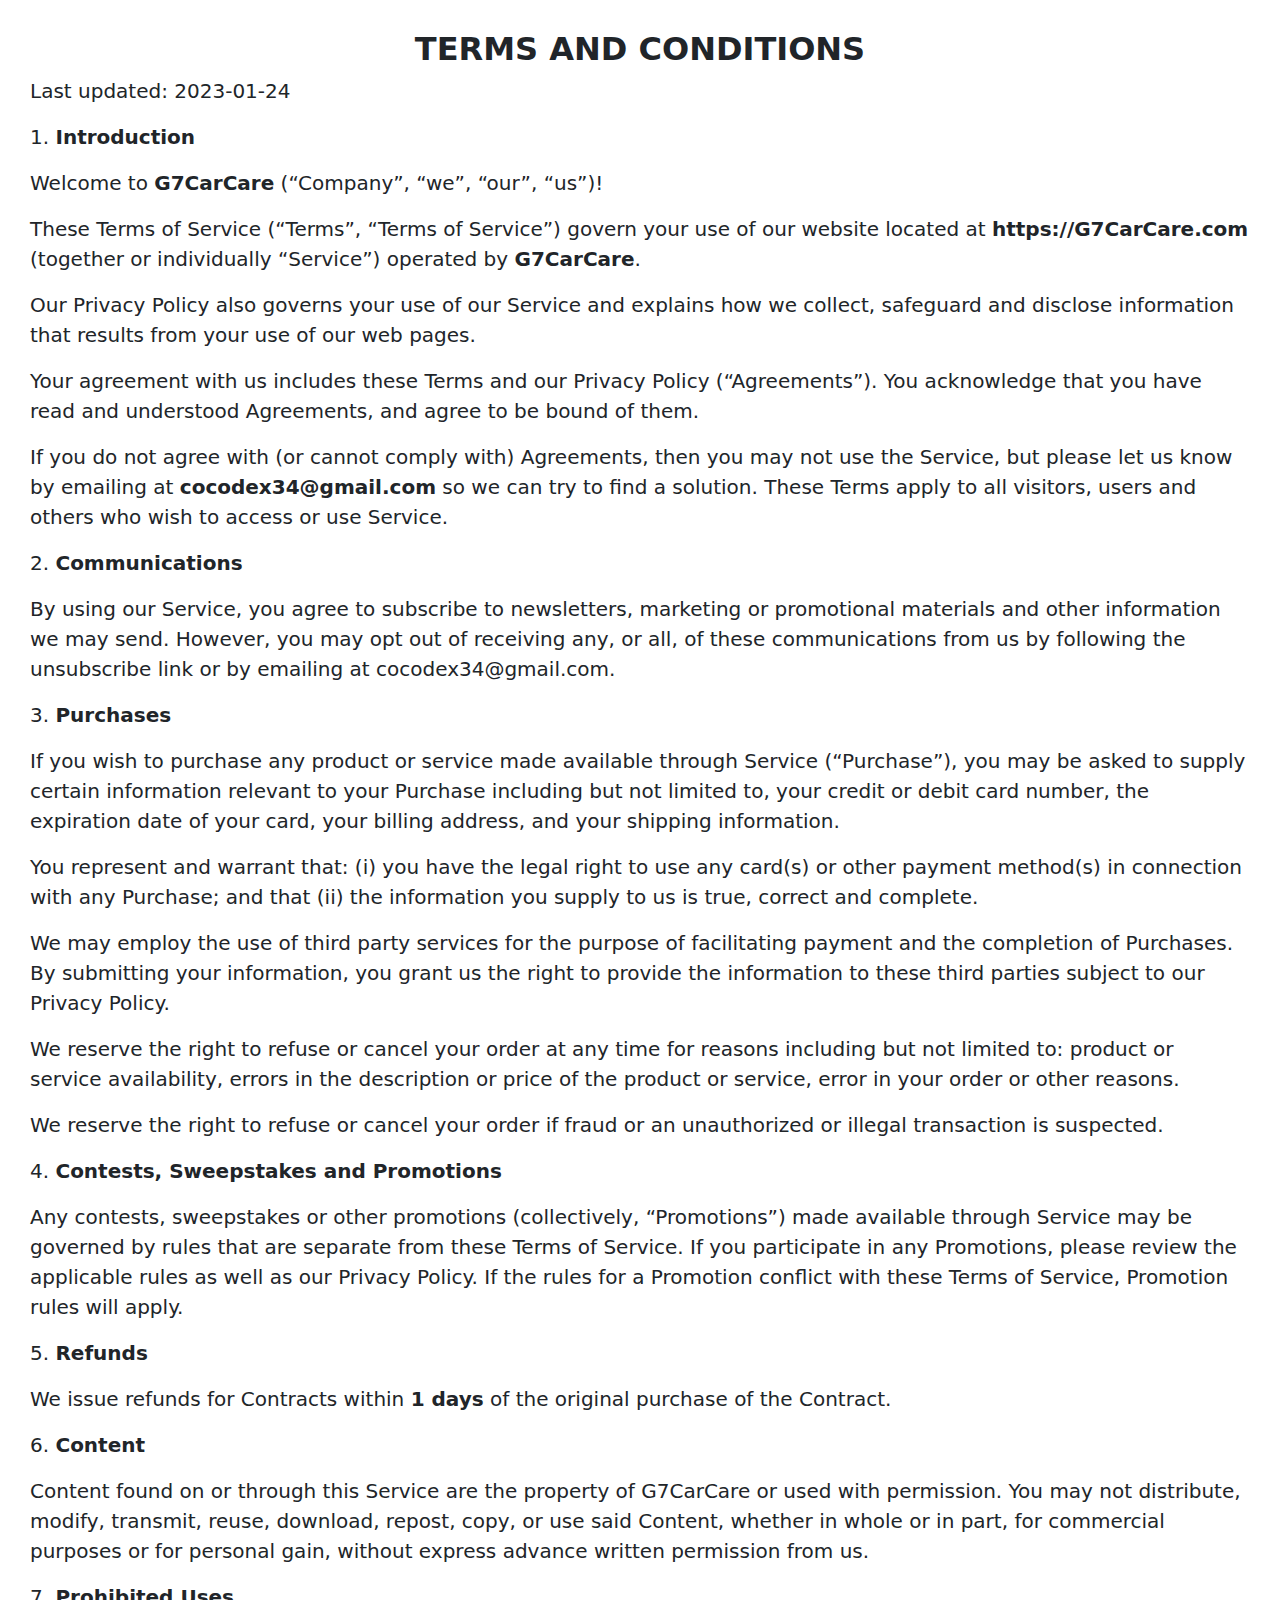
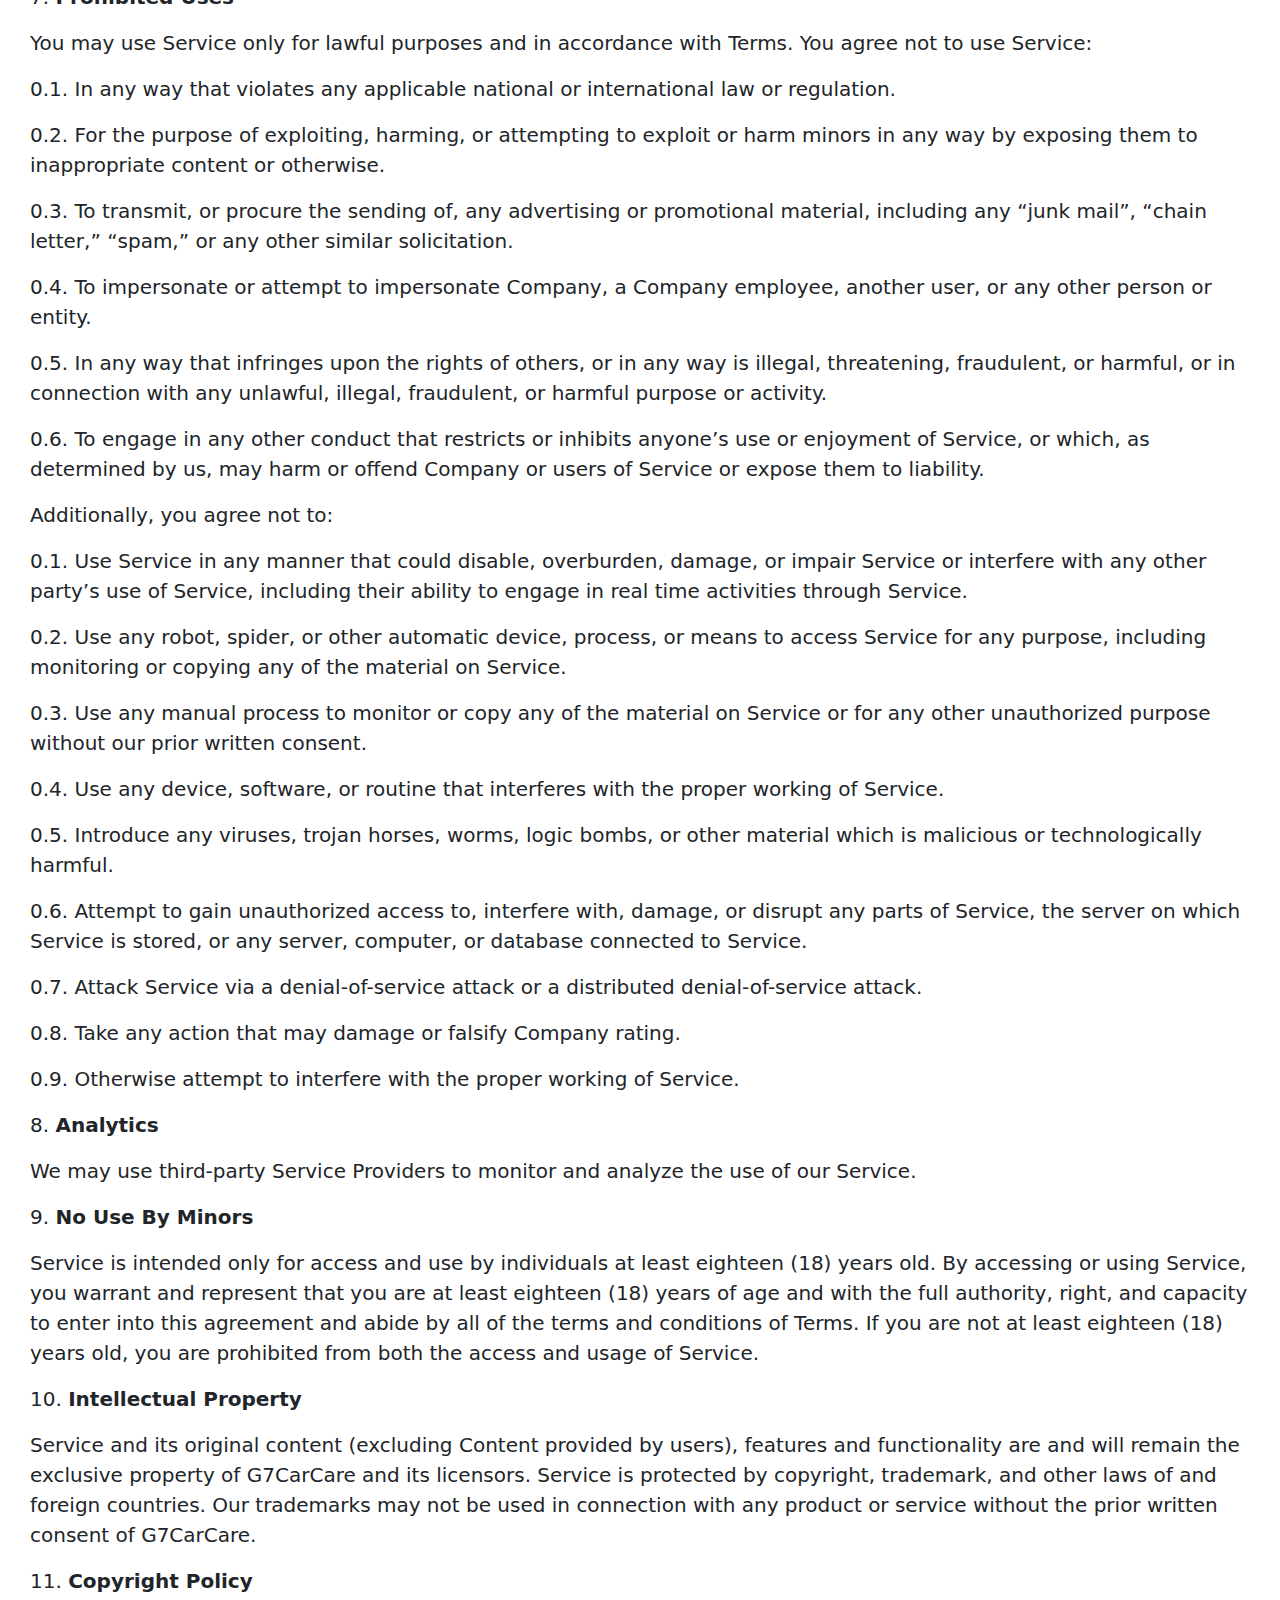
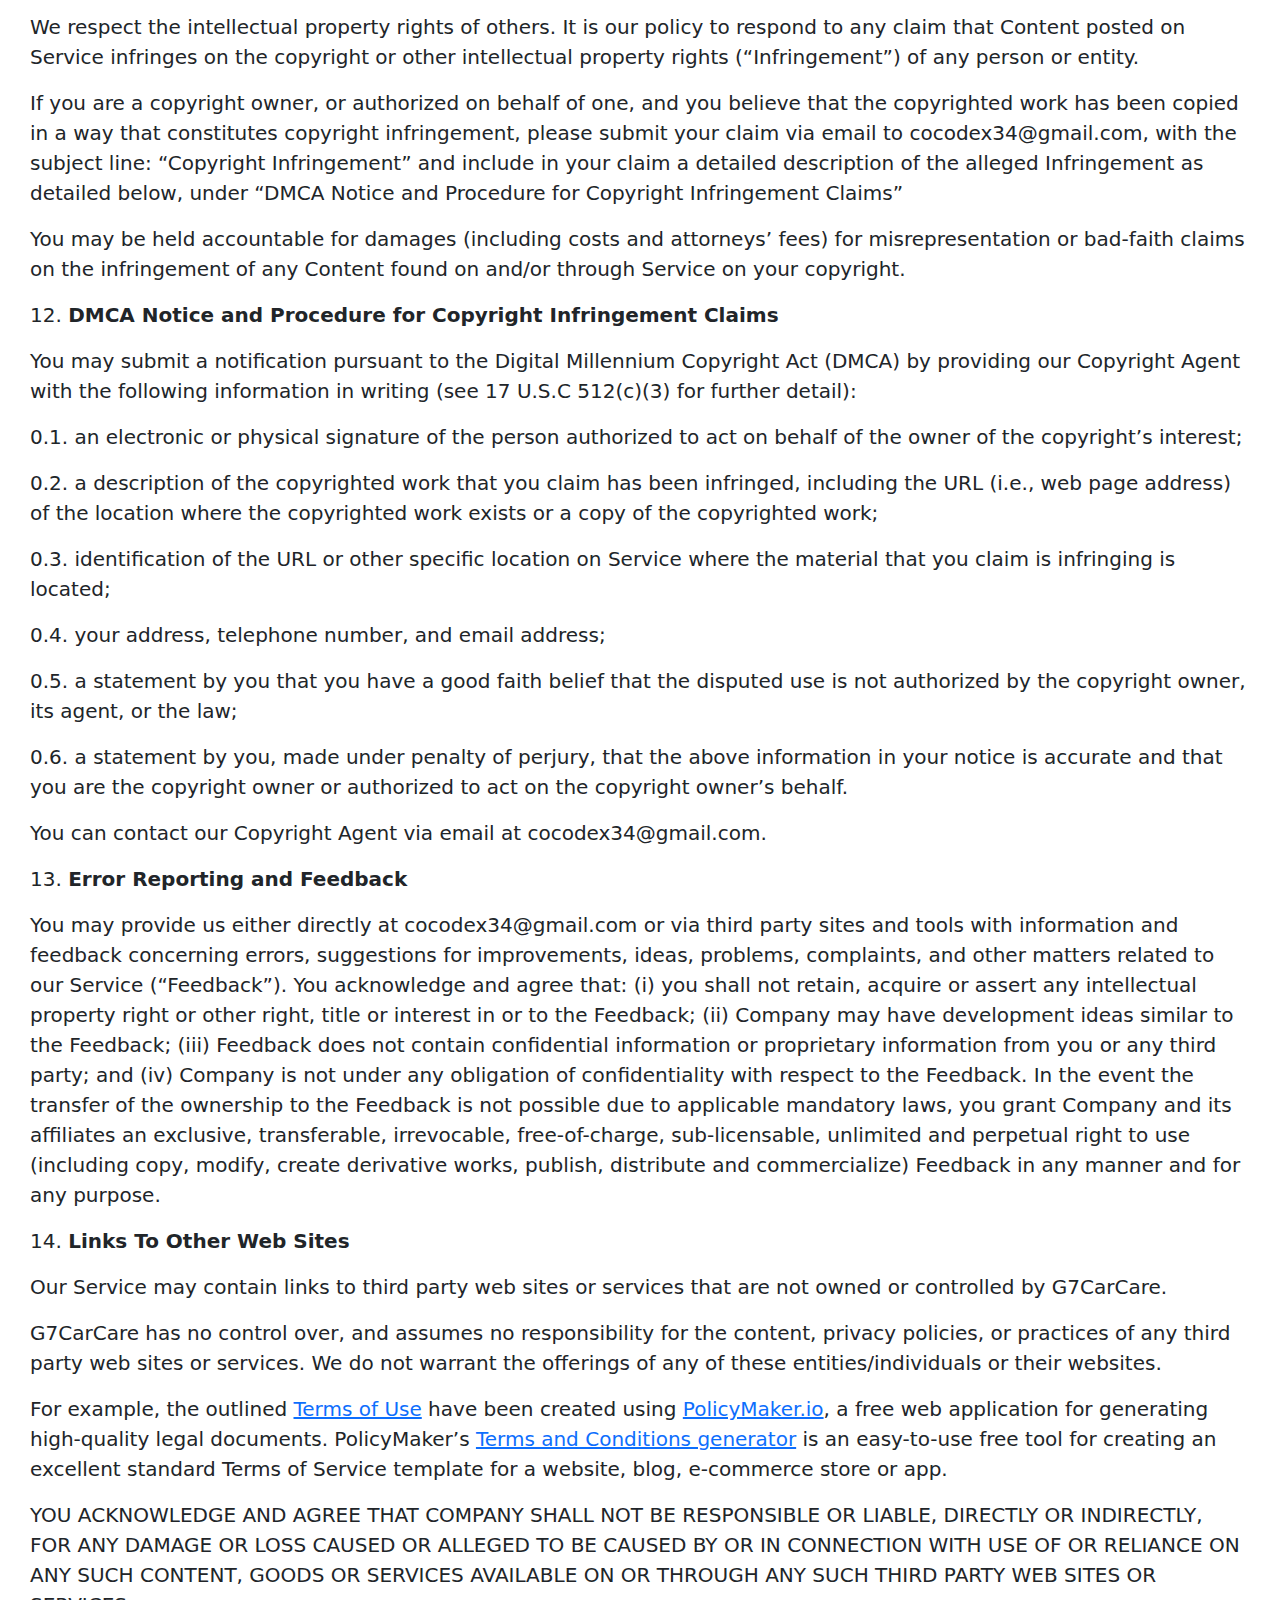
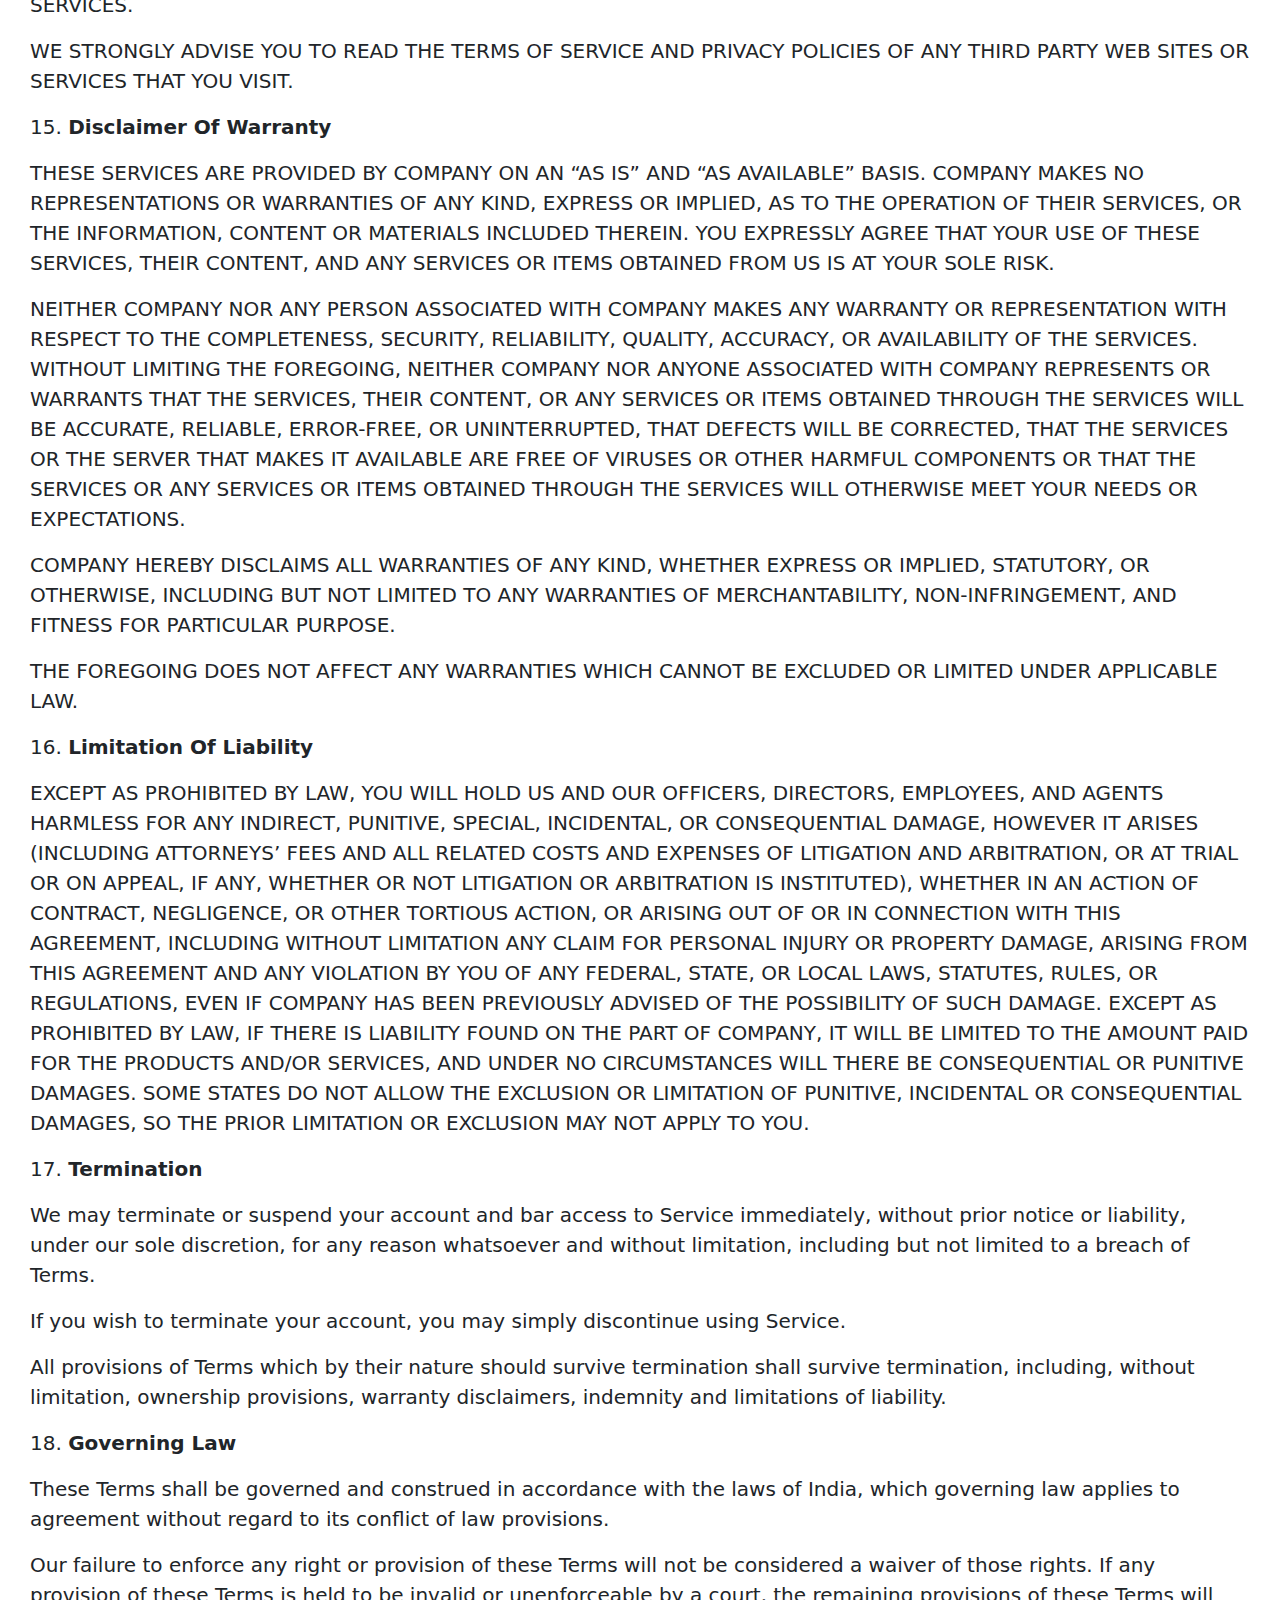
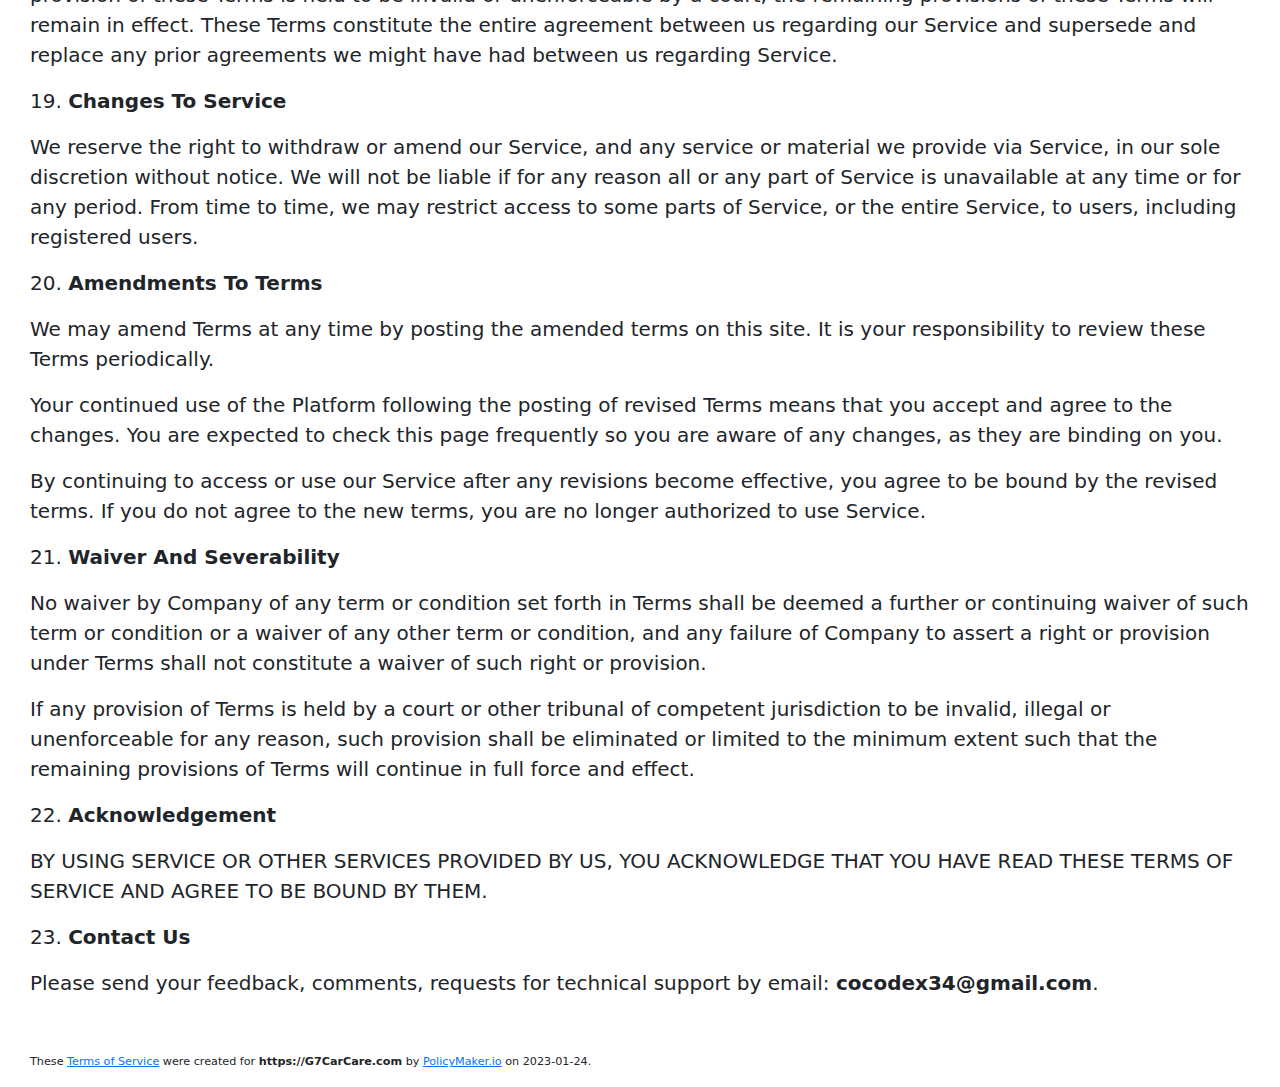
<file: Terms&Conditions.html>
<!DOCTYPE html>
<html lang="en" dir="ltr">
  <head>
    <meta charset="utf-8">
    <meta name="viewport" content="width=device-width, initial-scale=1.0">
    <title>Terms&Condtions</title>
    <link rel="icon" href="img/favicon.ico">
    <link rel="stylesheet" href="css/bootstrap.min.css">
    <style>
    body{
      padding-top: 30px;
      padding-left: 30px;
      padding-right: 30px;
    }
      p{
        font-size: 20px;
      }
    </style>
  </head>
  <body>

    <h2 style="text-align: center;"><b>TERMS AND CONDITIONS</b></h2>
    <p>Last updated: 2023-01-24</p>
    <p>1. <b>Introduction</b></p>
    <p>Welcome to <b>G7CarCare</b> (“Company”, “we”, “our”, “us”)!</p>
    <p>These Terms of Service (“Terms”, “Terms of Service”) govern your use of our website located at <b>https://G7CarCare.com</b> (together or individually “Service”) operated by <b>G7CarCare</b>.</p>
    <p>Our Privacy Policy also governs your use of our Service and explains how we collect, safeguard and disclose information that results from your use of our web pages.</p>
    <p>Your agreement with us includes these Terms and our Privacy Policy (“Agreements”). You acknowledge that you have read and understood Agreements, and agree to be bound of them.</p>
    <p>If you do not agree with (or cannot comply with) Agreements, then you may not use the Service, but please let us know by emailing at <b>cocodex34@gmail.com</b> so we can try to find a solution. These Terms apply to all visitors, users and others who wish to access or use Service.</p>
    <p>2. <b>Communications</b></p>
    <p>By using our Service, you agree to subscribe to newsletters, marketing or promotional materials and other information we may send. However, you may opt out of receiving any, or all, of these communications from us by following the unsubscribe link or by emailing at cocodex34@gmail.com.</p>
    <p>3. <b>Purchases</b></p><p>If you wish to purchase any product or service made available through Service (“Purchase”), you may be asked to supply certain information relevant to your Purchase including but not limited to, your credit or debit card number, the expiration date of your card, your billing address, and your shipping information.</p><p>You represent and warrant that: (i) you have the legal right to use any card(s) or other payment method(s) in connection with any Purchase; and that (ii) the information you supply to us is true, correct and complete.</p><p>We may employ the use of third party services for the purpose of facilitating payment and the completion of Purchases. By submitting your information, you grant us the right to provide the information to these third parties subject to our Privacy Policy.</p><p>We reserve the right to refuse or cancel your order at any time for reasons including but not limited to: product or service availability, errors in the description or price of the product or service, error in your order or other reasons.</p><p>We reserve the right to refuse or cancel your order if fraud or an unauthorized or illegal transaction is suspected.</p>
    <p>4. <b>Contests, Sweepstakes and Promotions</b></p>
    <p>Any contests, sweepstakes or other promotions (collectively, “Promotions”) made available through Service may be governed by rules that are separate from these Terms of Service. If you participate in any Promotions, please review the applicable rules as well as our Privacy Policy. If the rules for a Promotion conflict with these Terms of Service, Promotion rules will apply.</p>

    <p>5. <b>Refunds</b></p><p>We issue refunds for Contracts within <b>1 days</b> of the original purchase of the Contract.</p>
    <p>6. <b>Content</b></p><p>Content found on or through this Service are the property of G7CarCare or used with permission. You may not distribute, modify, transmit, reuse, download, repost, copy, or use said Content, whether in whole or in part, for commercial purposes or for personal gain, without express advance written permission from us.</p>
    <p>7. <b>Prohibited Uses</b></p>
    <p>You may use Service only for lawful purposes and in accordance with Terms. You agree not to use Service:</p>
    <p>0.1. In any way that violates any applicable national or international law or regulation.</p>
    <p>0.2. For the purpose of exploiting, harming, or attempting to exploit or harm minors in any way by exposing them to inappropriate content or otherwise.</p>
    <p>0.3. To transmit, or procure the sending of, any advertising or promotional material, including any “junk mail”, “chain letter,” “spam,” or any other similar solicitation.</p>
    <p>0.4. To impersonate or attempt to impersonate Company, a Company employee, another user, or any other person or entity.</p>
    <p>0.5. In any way that infringes upon the rights of others, or in any way is illegal, threatening, fraudulent, or harmful, or in connection with any unlawful, illegal, fraudulent, or harmful purpose or activity.</p>
    <p>0.6. To engage in any other conduct that restricts or inhibits anyone’s use or enjoyment of Service, or which, as determined by us, may harm or offend Company or users of Service or expose them to liability.</p>
    <p>Additionally, you agree not to:</p>
    <p>0.1. Use Service in any manner that could disable, overburden, damage, or impair Service or interfere with any other party’s use of Service, including their ability to engage in real time activities through Service.</p>
    <p>0.2. Use any robot, spider, or other automatic device, process, or means to access Service for any purpose, including monitoring or copying any of the material on Service.</p>
    <p>0.3. Use any manual process to monitor or copy any of the material on Service or for any other unauthorized purpose without our prior written consent.</p>
    <p>0.4. Use any device, software, or routine that interferes with the proper working of Service.</p>
    <p>0.5. Introduce any viruses, trojan horses, worms, logic bombs, or other material which is malicious or technologically harmful.</p>
    <p>0.6. Attempt to gain unauthorized access to, interfere with, damage, or disrupt any parts of Service, the server on which Service is stored, or any server, computer, or database connected to Service.</p>
    <p>0.7. Attack Service via a denial-of-service attack or a distributed denial-of-service attack.</p>
    <p>0.8. Take any action that may damage or falsify Company rating.</p>
    <p>0.9. Otherwise attempt to interfere with the proper working of Service.</p>
    <p>8. <b>Analytics</b></p>
    <p>We may use third-party Service Providers to monitor and analyze the use of our Service.</p>
    <p>9. <b>No Use By Minors</b></p>
    <p>Service is intended only for access and use by individuals at least eighteen (18) years old. By accessing or using Service, you warrant and represent that you are at least eighteen (18) years of age and with the full authority, right, and capacity to enter into this agreement and abide by all of the terms and conditions of Terms. If you are not at least eighteen (18) years old, you are prohibited from both the access and usage of Service.</p>

    <p>10. <b>Intellectual Property</b></p>
    <p>Service and its original content (excluding Content provided by users), features and functionality are and will remain the exclusive property of G7CarCare and its licensors. Service is protected by copyright, trademark, and other laws of  and foreign countries. Our trademarks may not be used in connection with any product or service without the prior written consent of G7CarCare.</p>
    <p>11. <b>Copyright Policy</b></p>
    <p>We respect the intellectual property rights of others. It is our policy to respond to any claim that Content posted on Service infringes on the copyright or other intellectual property rights (“Infringement”) of any person or entity.</p>
    <p>If you are a copyright owner, or authorized on behalf of one, and you believe that the copyrighted work has been copied in a way that constitutes copyright infringement, please submit your claim via email to cocodex34@gmail.com, with the subject line: “Copyright Infringement” and include in your claim a detailed description of the alleged Infringement as detailed below, under “DMCA Notice and Procedure for Copyright Infringement Claims”</p>
    <p>You may be held accountable for damages (including costs and attorneys’ fees) for misrepresentation or bad-faith claims on the infringement of any Content found on and/or through Service on your copyright.</p>
    <p>12. <b>DMCA Notice and Procedure for Copyright Infringement Claims</b></p>
    <p>You may submit a notification pursuant to the Digital Millennium Copyright Act (DMCA) by providing our Copyright Agent with the following information in writing (see 17 U.S.C 512(c)(3) for further detail):</p>
    <p>0.1. an electronic or physical signature of the person authorized to act on behalf of the owner of the copyright’s interest;</p>
    <p>0.2. a description of the copyrighted work that you claim has been infringed, including the URL (i.e., web page address) of the location where the copyrighted work exists or a copy of the copyrighted work;</p>
    <p>0.3. identification of the URL or other specific location on Service where the material that you claim is infringing is located;</p>
    <p>0.4. your address, telephone number, and email address;</p>
    <p>0.5. a statement by you that you have a good faith belief that the disputed use is not authorized by the copyright owner, its agent, or the law;</p>
    <p>0.6. a statement by you, made under penalty of perjury, that the above information in your notice is accurate and that you are the copyright owner or authorized to act on the copyright owner’s behalf.</p>
    <p>You can contact our Copyright Agent via email at cocodex34@gmail.com.</p>
    <p>13. <b>Error Reporting and Feedback</b></p>
    <p>You may provide us either directly at cocodex34@gmail.com or via third party sites and tools with information and feedback concerning errors, suggestions for improvements, ideas, problems, complaints, and other matters related to our Service (“Feedback”). You acknowledge and agree that: (i) you shall not retain, acquire or assert any intellectual property right or other right, title or interest in or to the Feedback; (ii) Company may have development ideas similar to the Feedback; (iii) Feedback does not contain confidential information or proprietary information from you or any third party; and (iv) Company is not under any obligation of confidentiality with respect to the Feedback. In the event the transfer of the ownership to the Feedback is not possible due to applicable mandatory laws, you grant Company and its affiliates an exclusive, transferable, irrevocable, free-of-charge, sub-licensable, unlimited and perpetual right to use (including copy, modify, create derivative works, publish, distribute and commercialize) Feedback in any manner and for any purpose.</p>
    <p>14. <b>Links To Other Web Sites</b></p>
    <p>Our Service may contain links to third party web sites or services that are not owned or controlled by G7CarCare.</p>
    <p>G7CarCare has no control over, and assumes no responsibility for the content, privacy policies, or practices of any third party web sites or services. We do not warrant the offerings of any of these entities/individuals or their websites.</p>
    <p>For example, the outlined <a href="https://policymaker.io/terms-and-conditions/">Terms of Use</a> have been created using <a href="https://policymaker.io/">PolicyMaker.io</a>, a free web application for generating high-quality legal documents. PolicyMaker’s <a href="https://policymaker.io/terms-and-conditions/">Terms and Conditions generator</a> is an easy-to-use free tool for creating an excellent standard Terms of Service template for a website, blog, e-commerce store or app.</p>
    <p>YOU ACKNOWLEDGE AND AGREE THAT COMPANY SHALL NOT BE RESPONSIBLE OR LIABLE, DIRECTLY OR INDIRECTLY, FOR ANY DAMAGE OR LOSS CAUSED OR ALLEGED TO BE CAUSED BY OR IN CONNECTION WITH USE OF OR RELIANCE ON ANY SUCH CONTENT, GOODS OR SERVICES AVAILABLE ON OR THROUGH ANY SUCH THIRD PARTY WEB SITES OR SERVICES.</p>
    <p>WE STRONGLY ADVISE YOU TO READ THE TERMS OF SERVICE AND PRIVACY POLICIES OF ANY THIRD PARTY WEB SITES OR SERVICES THAT YOU VISIT.</p>
    <p>15. <b>Disclaimer Of Warranty</b></p>
    <p>THESE SERVICES ARE PROVIDED BY COMPANY ON AN “AS IS” AND “AS AVAILABLE” BASIS. COMPANY MAKES NO REPRESENTATIONS OR WARRANTIES OF ANY KIND, EXPRESS OR IMPLIED, AS TO THE OPERATION OF THEIR SERVICES, OR THE INFORMATION, CONTENT OR MATERIALS INCLUDED THEREIN. YOU EXPRESSLY AGREE THAT YOUR USE OF THESE SERVICES, THEIR CONTENT, AND ANY SERVICES OR ITEMS OBTAINED FROM US IS AT YOUR SOLE RISK.</p>
    <p>NEITHER COMPANY NOR ANY PERSON ASSOCIATED WITH COMPANY MAKES ANY WARRANTY OR REPRESENTATION WITH RESPECT TO THE COMPLETENESS, SECURITY, RELIABILITY, QUALITY, ACCURACY, OR AVAILABILITY OF THE SERVICES. WITHOUT LIMITING THE FOREGOING, NEITHER COMPANY NOR ANYONE ASSOCIATED WITH COMPANY REPRESENTS OR WARRANTS THAT THE SERVICES, THEIR CONTENT, OR ANY SERVICES OR ITEMS OBTAINED THROUGH THE SERVICES WILL BE ACCURATE, RELIABLE, ERROR-FREE, OR UNINTERRUPTED, THAT DEFECTS WILL BE CORRECTED, THAT THE SERVICES OR THE SERVER THAT MAKES IT AVAILABLE ARE FREE OF VIRUSES OR OTHER HARMFUL COMPONENTS OR THAT THE SERVICES OR ANY SERVICES OR ITEMS OBTAINED THROUGH THE SERVICES WILL OTHERWISE MEET YOUR NEEDS OR EXPECTATIONS.</p>
    <p>COMPANY HEREBY DISCLAIMS ALL WARRANTIES OF ANY KIND, WHETHER EXPRESS OR IMPLIED, STATUTORY, OR OTHERWISE, INCLUDING BUT NOT LIMITED TO ANY WARRANTIES OF MERCHANTABILITY, NON-INFRINGEMENT, AND FITNESS FOR PARTICULAR PURPOSE.</p>
    <p>THE FOREGOING DOES NOT AFFECT ANY WARRANTIES WHICH CANNOT BE EXCLUDED OR LIMITED UNDER APPLICABLE LAW.</p>
    <p>16. <b>Limitation Of Liability</b></p>
    <p>EXCEPT AS PROHIBITED BY LAW, YOU WILL HOLD US AND OUR OFFICERS, DIRECTORS, EMPLOYEES, AND AGENTS HARMLESS FOR ANY INDIRECT, PUNITIVE, SPECIAL, INCIDENTAL, OR CONSEQUENTIAL DAMAGE, HOWEVER IT ARISES (INCLUDING ATTORNEYS’ FEES AND ALL RELATED COSTS AND EXPENSES OF LITIGATION AND ARBITRATION, OR AT TRIAL OR ON APPEAL, IF ANY, WHETHER OR NOT LITIGATION OR ARBITRATION IS INSTITUTED), WHETHER IN AN ACTION OF CONTRACT, NEGLIGENCE, OR OTHER TORTIOUS ACTION, OR ARISING OUT OF OR IN CONNECTION WITH THIS AGREEMENT, INCLUDING WITHOUT LIMITATION ANY CLAIM FOR PERSONAL INJURY OR PROPERTY DAMAGE, ARISING FROM THIS AGREEMENT AND ANY VIOLATION BY YOU OF ANY FEDERAL, STATE, OR LOCAL LAWS, STATUTES, RULES, OR REGULATIONS, EVEN IF COMPANY HAS BEEN PREVIOUSLY ADVISED OF THE POSSIBILITY OF SUCH DAMAGE. EXCEPT AS PROHIBITED BY LAW, IF THERE IS LIABILITY FOUND ON THE PART OF COMPANY, IT WILL BE LIMITED TO THE AMOUNT PAID FOR THE PRODUCTS AND/OR SERVICES, AND UNDER NO CIRCUMSTANCES WILL THERE BE CONSEQUENTIAL OR PUNITIVE DAMAGES. SOME STATES DO NOT ALLOW THE EXCLUSION OR LIMITATION OF PUNITIVE, INCIDENTAL OR CONSEQUENTIAL DAMAGES, SO THE PRIOR LIMITATION OR EXCLUSION MAY NOT APPLY TO YOU.</p>
    <p>17. <b>Termination</b></p>
    <p>We may terminate or suspend your account and bar access to Service immediately, without prior notice or liability, under our sole discretion, for any reason whatsoever and without limitation, including but not limited to a breach of Terms.</p>
    <p>If you wish to terminate your account, you may simply discontinue using Service.</p>
    <p>All provisions of Terms which by their nature should survive termination shall survive termination, including, without limitation, ownership provisions, warranty disclaimers, indemnity and limitations of liability.</p>
    <p>18. <b>Governing Law</b></p>
    <p>These Terms shall be governed and construed in accordance with the laws of India, which governing law applies to agreement without regard to its conflict of law provisions.</p>
    <p>Our failure to enforce any right or provision of these Terms will not be considered a waiver of those rights. If any provision of these Terms is held to be invalid or unenforceable by a court, the remaining provisions of these Terms will remain in effect. These Terms constitute the entire agreement between us regarding our Service and supersede and replace any prior agreements we might have had between us regarding Service.</p>
    <p>19. <b>Changes To Service</b></p>
    <p>We reserve the right to withdraw or amend our Service, and any service or material we provide via Service, in our sole discretion without notice. We will not be liable if for any reason all or any part of Service is unavailable at any time or for any period. From time to time, we may restrict access to some parts of Service, or the entire Service, to users, including registered users.</p>
    <p>20. <b>Amendments To Terms</b></p>
    <p>We may amend Terms at any time by posting the amended terms on this site. It is your responsibility to review these Terms periodically.</p>
    <p>Your continued use of the Platform following the posting of revised Terms means that you accept and agree to the changes. You are expected to check this page frequently so you are aware of any changes, as they are binding on you.</p>
    <p>By continuing to access or use our Service after any revisions become effective, you agree to be bound by the revised terms. If you do not agree to the new terms, you are no longer authorized to use Service.</p>
    <p>21. <b>Waiver And Severability</b></p>
    <p>No waiver by Company of any term or condition set forth in Terms shall be deemed a further or continuing waiver of such term or condition or a waiver of any other term or condition, and any failure of Company to assert a right or provision under Terms shall not constitute a waiver of such right or provision.</p>
    <p>If any provision of Terms is held by a court or other tribunal of competent jurisdiction to be invalid, illegal or unenforceable for any reason, such provision shall be eliminated or limited to the minimum extent such that the remaining provisions of Terms will continue in full force and effect.</p>
    <p>22. <b>Acknowledgement</b></p>
    <p>BY USING SERVICE OR OTHER SERVICES PROVIDED BY US, YOU ACKNOWLEDGE THAT YOU HAVE READ THESE TERMS OF SERVICE AND AGREE TO BE BOUND BY THEM.</p>
    <p>23. <b>Contact Us</b></p>
    <p>Please send your feedback, comments, requests for technical support by email: <b>cocodex34@gmail.com</b>.</p>
    <p style="margin-top: 5em; font-size: 0.7em;">These <a href="https://policymaker.io/terms-and-conditions/">Terms of Service</a> were created for <b>https://G7CarCare.com</b> by <a href="https://policymaker.io">PolicyMaker.io</a> on 2023-01-24.</p>

  </body>
</html>
</file>
